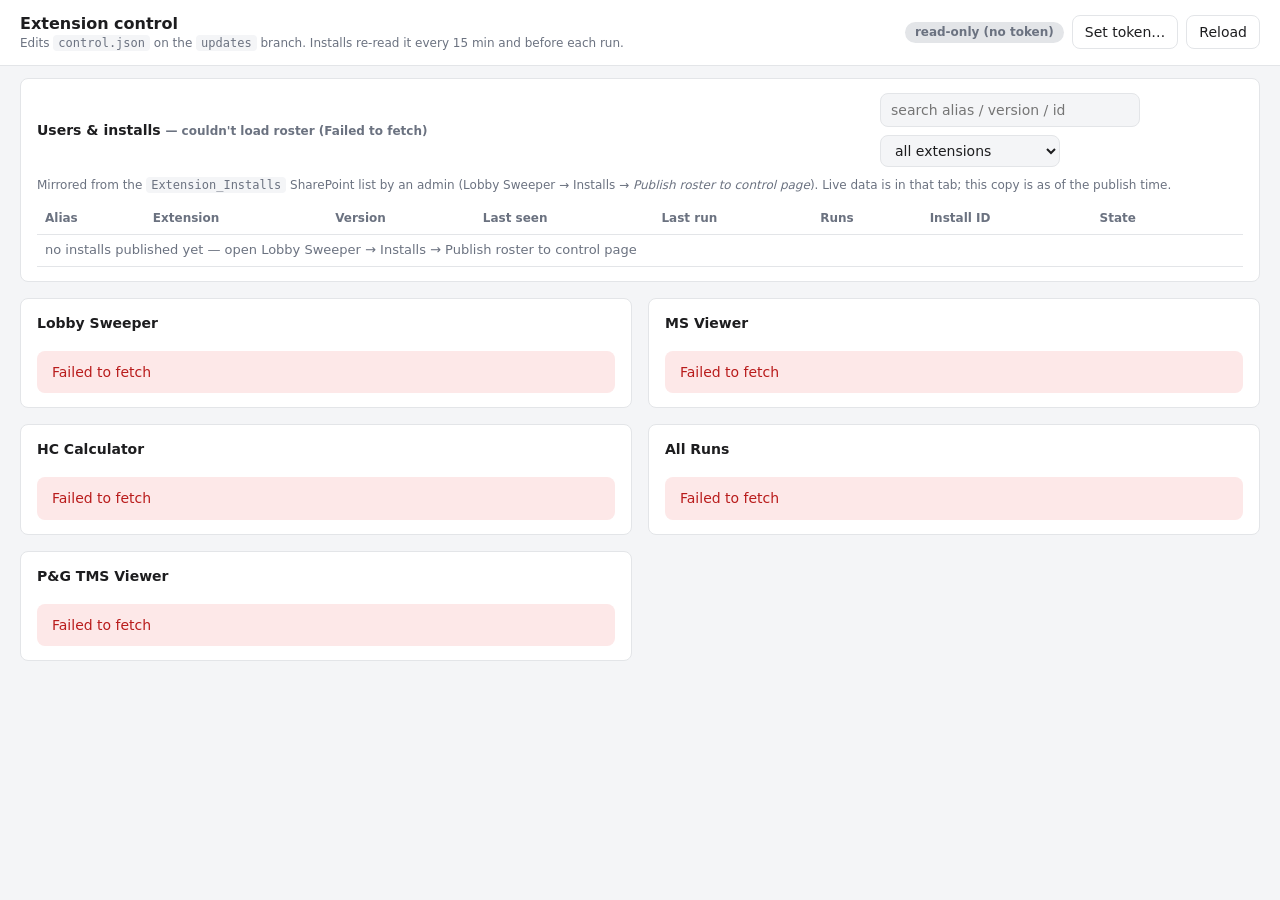
<file: index.html>
<!doctype html>
<html lang="en">
<head>
<meta charset="utf-8" />
<meta name="viewport" content="width=device-width, initial-scale=1" />
<title>Extension control — LTL_Viewer</title>
<style>
  :root { --bg:#f4f5f7; --panel:#fff; --text:#1d1d1f; --muted:#6b7280; --border:#e3e5e8; --primary:#1a73e8;
          --good:#1b7f3b; --good-bg:#e6f4ea; --warn:#b45309; --warn-bg:#fff4e5; --bad:#b91c1c; --bad-bg:#fde8e8; --r:8px; color-scheme: light dark; }
  @media (prefers-color-scheme: dark) { :root { --bg:#15171a; --panel:#1f2226; --text:#e8eaed; --muted:#9aa0a6; --border:#33373d;
          --good-bg:#123a20; --warn-bg:#3d2a0a; --bad-bg:#4a1414; } }
  * { box-sizing: border-box; }
  body { margin:0; font:14px/1.45 system-ui,-apple-system,"Segoe UI",Roboto,sans-serif; color:var(--text); background:var(--bg); }
  header { display:flex; align-items:center; justify-content:space-between; gap:16px; padding:12px 20px; background:var(--panel); border-bottom:1px solid var(--border); flex-wrap:wrap; }
  h1 { font-size:16px; margin:0; } h2 { font-size:14px; margin:0 0 8px; }
  main { padding:16px 20px; display:grid; gap:16px; grid-template-columns:repeat(auto-fit,minmax(460px,1fr)); align-items:start; }
  .card { background:var(--panel); border:1px solid var(--border); border-radius:var(--r); padding:14px 16px; display:grid; gap:10px; }
  .card.wide { grid-column: 1 / -1; }
  .muted { color:var(--muted); } .hint { color:var(--muted); font-size:12px; margin:0; }
  code { font-size:12px; background:var(--bg); padding:1px 5px; border-radius:4px; }
  .btn { border:1px solid var(--border); background:var(--panel); color:var(--text); padding:6px 12px; border-radius:var(--r); cursor:pointer; font:inherit; }
  .btn:hover { border-color:var(--primary); } .btn:disabled { opacity:.5; cursor:not-allowed; }
  .btn-primary { background:var(--primary); color:#fff; border-color:var(--primary); }
  .btn-danger { color:var(--bad); border-color:var(--bad); } .btn-danger:hover { background:var(--bad-bg); }
  .btn-sm { padding:3px 9px; font-size:12px; }
  input[type=text], input[type=password], select, textarea { font:inherit; padding:6px 10px; border:1px solid var(--border); border-radius:var(--r); background:var(--bg); color:var(--text); width:100%; }
  textarea { font:12px/1.4 ui-monospace,Consolas,monospace; min-height:220px; resize:vertical; }
  .row { display:flex; gap:8px; align-items:center; flex-wrap:wrap; }
  .field { display:grid; gap:4px; } .field > label { font-size:12px; color:var(--muted); }
  .pill { display:inline-block; padding:2px 10px; border-radius:999px; font-size:12px; font-weight:600; }
  .pill-good { background:var(--good-bg); color:var(--good); } .pill-bad { background:var(--bad-bg); color:var(--bad); } .pill-warn { background:var(--warn-bg); color:var(--warn); } .pill-muted { background:var(--border); color:var(--muted); }
  .switch { display:inline-flex; align-items:center; gap:8px; cursor:pointer; font-weight:600; }
  .switch input { width:18px; height:18px; }
  table { width:100%; border-collapse:collapse; font-size:13px; }
  th, td { text-align:left; padding:6px 8px; border-bottom:1px solid var(--border); vertical-align:top; }
  th { color:var(--muted); font-weight:600; font-size:12px; }
  td.msg { color:var(--muted); max-width:340px; }
  .banner { padding:10px 14px; border-radius:var(--r); border:1px solid var(--border); background:var(--panel); }
  .banner.ok { background:var(--good-bg); color:var(--good); border-color:transparent; }
  .banner.err { background:var(--bad-bg); color:var(--bad); border-color:transparent; }
  .banner.warn { background:var(--warn-bg); color:var(--warn); border-color:transparent; }
  [hidden] { display:none !important; }
  .dirty { outline:3px solid var(--warn); outline-offset:2px; }
  .dirtybar { background:var(--warn-bg); color:var(--warn); border-radius:var(--r); padding:8px 12px; font-weight:600; }
  .dirtybar.danger { background:var(--bad-bg); color:var(--bad); }
</style>
</head>
<body>
<header>
  <div>
    <h1>Extension control</h1>
    <p class="hint">Edits <code>control.json</code> on the <code>updates</code> branch. Installs re-read it every 15 min and before each run.</p>
  </div>
  <div class="row">
    <span id="who" class="pill pill-muted">not signed in</span>
    <button id="btnToken" class="btn">Set token…</button>
    <button id="btnReload" class="btn">Reload</button>
  </div>
</header>

<div id="banner" class="banner" hidden style="margin:12px 20px 0"></div>

<section id="tokenCard" class="card" style="margin:12px 20px 0" hidden>
  <h2>GitHub token</h2>
  <p class="hint">Needed only to <strong>save</strong>. A fine-grained personal access token for <code>sparrrow1011/LTL_Viewer</code> with <em>Contents: Read and write</em>. Stored in this browser only (localStorage). <a href="https://github.com/settings/personal-access-tokens/new" target="_blank" rel="noopener">Create one</a>.</p>
  <div class="row">
    <input id="token" type="password" placeholder="github_pat_…" autocomplete="off" style="max-width:520px" />
    <button id="btnSaveToken" class="btn btn-primary">Save token</button>
    <button id="btnClearToken" class="btn">Forget</button>
  </div>
</section>

<section id="usersCard" class="card" style="margin:12px 20px 0">
  <div class="row" style="justify-content:space-between">
    <h2 style="margin:0">Users &amp; installs <span id="usersMeta" class="hint"></span></h2>
    <div class="row">
      <input id="usersSearch" type="text" placeholder="search alias / version / id" style="max-width:260px" />
      <select id="usersExt" style="max-width:180px"><option value="">all extensions</option><option value="lobby-sweeper">Lobby Sweeper</option><option value="ms-viewer">MS Viewer</option><option value="hc-calculator">HC Calculator</option><option value="all-runs">All Runs</option><option value="pg-tms-viewer">P&amp;G TMS Viewer</option></select>
    </div>
  </div>
  <p class="hint">Mirrored from the <code>Extension_Installs</code> SharePoint list by an admin (Lobby Sweeper → Installs → <em>Publish roster to control page</em>). Live data is in that tab; this copy is as of the publish time.</p>
  <table><thead><tr><th>Alias</th><th>Extension</th><th>Version</th><th>Last seen</th><th>Last run</th><th>Runs</th><th>Install ID</th><th>State</th><th></th></tr></thead><tbody id="usersBody"><tr><td colspan="9" class="muted">loading…</td></tr></tbody></table>
</section>

<main id="main"></main>

<template id="tplExt">
  <section class="card ext">
    <div class="row" style="justify-content:space-between">
      <h2 style="margin:0"><span class="name"></span> <span class="ver pill pill-muted"></span></h2>
      <span class="state pill" title="Saved state (what installs currently see)"></span>
    </div>
    <p class="hint sha"></p>
    <p class="hint">The pill shows the <strong>saved</strong> state. Fields below are a draft until you click Save.</p>

    <label class="switch"><input type="checkbox" class="f-enabled" /> Enabled for everyone</label>
    <div class="field"><label>Message shown when disabled</label><input type="text" class="f-message" placeholder="e.g. Paused for maintenance until 15:00 — Mayowa" /></div>
    <div class="field"><label>Notice shown while enabled (optional)</label><input type="text" class="f-notice" placeholder="e.g. New version out — check for updates" /></div>
    <div class="field"><label>Minimum version allowed</label><div class="row"><input type="text" class="f-minver" style="max-width:140px" /><span class="hint latest"></span><button type="button" class="btn btn-sm f-minver-latest">Use latest</button></div></div>
    <div class="field"><label>Admins <span class="hint">(aliases, comma-separated — see the Installs tab and can publish the roster)</span></label><input type="text" class="f-admins" placeholder="mayowas, jdoe" /></div>

    <h2 style="margin-top:6px">Per-user overrides <span class="hint">(SMC alias, lowercase)</span></h2>
    <table class="users"><thead><tr><th>Alias</th><th>State</th><th>Message</th><th></th></tr></thead><tbody></tbody></table>
    <div class="row">
      <input type="text" class="f-newuser" placeholder="alias" style="max-width:160px" />
      <input type="text" class="f-newuser-msg" placeholder="message (optional)" style="max-width:320px" />
      <button type="button" class="btn btn-sm btn-danger f-adduser-off">Disable user</button>
      <button type="button" class="btn btn-sm f-adduser-on">Allow user (override global off)</button>
    </div>

    <h2 style="margin-top:6px">Per-install overrides <span class="hint">(install ID from the user's Settings → This install)</span></h2>
    <table class="installs"><thead><tr><th>Install ID</th><th>State</th><th>Message</th><th></th></tr></thead><tbody></tbody></table>
    <div class="row">
      <input type="text" class="f-newinst" placeholder="install id" style="max-width:200px" />
      <input type="text" class="f-newinst-msg" placeholder="message (optional)" style="max-width:320px" />
      <button type="button" class="btn btn-sm btn-danger f-addinst-off">Disable install</button>
      <button type="button" class="btn btn-sm f-addinst-on">Allow install</button>
    </div>

    <details><summary class="hint">Raw JSON</summary><textarea class="raw" spellcheck="false"></textarea><div class="row" style="margin-top:6px"><button type="button" class="btn btn-sm f-apply-raw">Apply raw JSON to form</button></div></details>

    <div class="dirtybar dirtymsg" hidden></div>
    <div class="row" style="justify-content:flex-end; margin-top:4px">
      <button type="button" class="btn f-revert">Revert</button>
      <button type="button" class="btn btn-primary f-save">Save to GitHub</button>
    </div>
  </section>
</template>

<script>
(() => {
  "use strict";
  const OWNER = "sparrrow1011", REPO = "LTL_Viewer", BRANCH = "updates";
  const EXTS = [
    { slug: "lobby-sweeper", name: "Lobby Sweeper" },
    { slug: "ms-viewer", name: "MS Viewer" },
    { slug: "hc-calculator", name: "HC Calculator" },
    { slug: "all-runs", name: "All Runs" },
    { slug: "pg-tms-viewer", name: "P&G TMS Viewer" },
  ];
  const RAW = (p) => `https://raw.githubusercontent.com/${OWNER}/${REPO}/${BRANCH}/${p}?t=${Date.now()}`;
  const API = `https://api.github.com/repos/${OWNER}/${REPO}/contents`;
  const $ = (sel, root = document) => root.querySelector(sel);
  const esc = (s) => String(s ?? "").replace(/[&<>"']/g, (c) => ({ "&": "&amp;", "<": "&lt;", ">": "&gt;", '"': "&quot;", "'": "&#39;" }[c]));
  const token = () => localStorage.getItem("ltl.admin.token") || "";

  function banner(kind, html) {
    const b = $("#banner");
    if (!html) { b.hidden = true; return; }
    b.className = `banner ${kind}`; b.innerHTML = html; b.hidden = false;
  }

  // ── auth ────────────────────────────────────────────────────────────────
  async function whoami() {
    const t = token();
    const pill = $("#who");
    if (!t) { pill.className = "pill pill-muted"; pill.textContent = "read-only (no token)"; return null; }
    try {
      const r = await fetch("https://api.github.com/user", { headers: { Authorization: `Bearer ${t}`, Accept: "application/vnd.github+json" } });
      if (!r.ok) throw new Error(`HTTP ${r.status}`);
      const u = await r.json();
      pill.className = "pill pill-good"; pill.textContent = `signed in as ${u.login}`;
      return u.login;
    } catch (e) {
      pill.className = "pill pill-bad"; pill.textContent = `token rejected (${e.message})`;
      return null;
    }
  }
  $("#btnToken").onclick = () => { $("#tokenCard").hidden = !$("#tokenCard").hidden; $("#token").value = token(); };
  $("#btnSaveToken").onclick = async () => { localStorage.setItem("ltl.admin.token", $("#token").value.trim()); $("#tokenCard").hidden = true; await whoami(); };
  $("#btnClearToken").onclick = async () => { localStorage.removeItem("ltl.admin.token"); $("#token").value = ""; await whoami(); };
  $("#btnReload").onclick = () => loadAll();

  // ── model ───────────────────────────────────────────────────────────────
  const state = {}; // slug -> { doc, orig, sha, latest, card }

  const normalize = (d) => ({
    _readme: d._readme,
    enabled: d.enabled !== false,
    message: d.message || "",
    notice: d.notice || "",
    minVersion: d.minVersion || "",
    admins: Array.isArray(d.admins) ? d.admins.map((a) => String(a).trim().toLowerCase()).filter(Boolean) : [],
    users: d.users || {},
    installs: d.installs || {},
  });
  const serialize = (d) => {
    const out = {};
    if (d._readme) out._readme = d._readme;
    out.enabled = d.enabled; out.message = d.message; out.notice = d.notice; out.minVersion = d.minVersion;
    out.admins = d.admins; out.users = d.users; out.installs = d.installs;
    return JSON.stringify(out, null, 2) + "\n";
  };

  async function loadOne(ext) {
    const [ctlRes, updRes] = await Promise.all([fetch(RAW(`${ext.slug}/control.json`)), fetch(RAW(`${ext.slug}/updates.json`))]);
    if (!ctlRes.ok) throw new Error(`control.json HTTP ${ctlRes.status} — has the sign workflow run for ${ext.name} yet?`);
    const doc = normalize(await ctlRes.json());
    let latest = "";
    if (updRes.ok) {
      const u = await updRes.json();
      const vs = Object.values(u.addons || {}).flatMap((a) => (a.updates || []).map((x) => x.version));
      latest = vs.sort((a, b) => cmpVer(a, b)).pop() || "";
    }
    // sha needed for the write; requires the API (unauthenticated is fine for public repos).
    let sha = null;
    try {
      const meta = await fetch(`${API}/${ext.slug}/control.json?ref=${BRANCH}`, { headers: { Accept: "application/vnd.github+json", ...(token() ? { Authorization: `Bearer ${token()}` } : {}) } });
      if (meta.ok) sha = (await meta.json()).sha;
    } catch (_) { /* save will re-fetch */ }
    return { doc, orig: JSON.parse(JSON.stringify(doc)), sha, latest };
  }
  const cmpVer = (a, b) => { const pa = a.split(".").map(Number), pb = b.split(".").map(Number); for (let i = 0; i < Math.max(pa.length, pb.length); i++) { const d = (pa[i] || 0) - (pb[i] || 0); if (d) return d; } return 0; };

  // ── render ──────────────────────────────────────────────────────────────
  function render(ext) {
    const s = state[ext.slug];
    const c = s.card, d = s.doc;
    $(".name", c).textContent = ext.name;
    $(".ver", c).textContent = s.latest ? `latest ${s.latest}` : "";
    $(".latest", c).textContent = s.latest ? `latest published: ${s.latest}` : "";
    $(".sha", c).innerHTML = `<code>${ext.slug}/control.json</code>${s.sha ? ` · sha ${s.sha.slice(0, 7)}` : ""}`;
    $(".f-enabled", c).checked = d.enabled;
    $(".f-message", c).value = d.message;
    $(".f-notice", c).value = d.notice;
    $(".f-minver", c).value = d.minVersion;
    if (document.activeElement !== $(".f-admins", c)) $(".f-admins", c).value = d.admins.join(", ");
    const st = $(".state", c);
    const offUsers = Object.values(d.users).filter((u) => u.enabled === false).length;
    const offInst = Object.values(d.installs).filter((u) => u.enabled === false).length;
    if (!d.enabled) { st.className = "pill pill-bad"; st.textContent = "DISABLED for everyone"; }
    else if (offUsers || offInst) { st.className = "pill pill-warn"; st.textContent = `enabled · ${offUsers} user(s), ${offInst} install(s) disabled`; }
    else { st.className = "pill pill-good"; st.textContent = "enabled for everyone"; }

    const rows = (map, kind) => Object.entries(map).map(([k, v]) => `
      <tr><td><code>${esc(k)}</code></td>
      <td>${v.enabled === false ? '<span class="pill pill-bad">disabled</span>' : '<span class="pill pill-good">allowed</span>'}</td>
      <td class="msg">${esc(v.message || "")}</td>
      <td><button type="button" class="btn btn-sm" data-rm="${kind}" data-key="${esc(k)}">Remove</button></td></tr>`).join("");
    $(".users tbody", c).innerHTML = rows(d.users, "users") || '<tr><td colspan="4" class="muted">none</td></tr>';
    $(".installs tbody", c).innerHTML = rows(d.installs, "installs") || '<tr><td colspan="4" class="muted">none</td></tr>';
    $(".raw", c).value = serialize(d);
    const dirty = serialize(d) !== serialize(s.orig);
    c.classList.toggle("dirty", dirty);
    const bar = $(".dirtymsg", c);
    if (dirty) {
      const sum = summarize(s.orig, d);
      const danger = /DISABLE all|minVersion/.test(sum);
      bar.className = `dirtybar dirtymsg${danger ? " danger" : ""}`;
      bar.textContent = `Unsaved: ${sum}${danger ? " — this affects every install." : ""} Nothing changes until you click Save.`;
      bar.hidden = false;
    } else bar.hidden = true;
    $(".f-save", c).disabled = !dirty;
    $(".f-revert", c).disabled = !dirty;
    if (typeof renderUsers === "function" && roster) renderUsers();
  }

  function readForm(ext) {
    const s = state[ext.slug], c = s.card, d = s.doc;
    d.enabled = $(".f-enabled", c).checked;
    d.message = $(".f-message", c).value.trim();
    d.notice = $(".f-notice", c).value.trim();
    d.minVersion = $(".f-minver", c).value.trim();
    d.admins = $(".f-admins", c).value.split(/[,\s]+/).map((a) => a.trim().toLowerCase()).filter(Boolean);
  }

  function wire(ext) {
    const s = state[ext.slug], c = s.card;
    for (const sel of [".f-enabled", ".f-message", ".f-notice", ".f-minver", ".f-admins"]) $(sel, c).addEventListener("input", () => { readForm(ext); render(ext); });
    $(".f-minver-latest", c).onclick = () => { s.doc.minVersion = s.latest; render(ext); };
    const add = (kind, keySel, msgSel, enabled) => () => {
      const key = $(keySel, c).value.trim().toLowerCase();
      if (!key) return;
      const entry = { enabled };
      const m = $(msgSel, c).value.trim(); if (m) entry.message = m;
      s.doc[kind][key] = entry;
      $(keySel, c).value = ""; $(msgSel, c).value = "";
      render(ext);
    };
    $(".f-adduser-off", c).onclick = add("users", ".f-newuser", ".f-newuser-msg", false);
    $(".f-adduser-on", c).onclick = add("users", ".f-newuser", ".f-newuser-msg", true);
    $(".f-addinst-off", c).onclick = add("installs", ".f-newinst", ".f-newinst-msg", false);
    $(".f-addinst-on", c).onclick = add("installs", ".f-newinst", ".f-newinst-msg", true);
    c.addEventListener("click", (e) => {
      const b = e.target.closest("[data-rm]");
      if (!b) return;
      delete s.doc[b.dataset.rm][b.dataset.key];
      render(ext);
    });
    $(".f-apply-raw", c).onclick = () => {
      try { s.doc = normalize(JSON.parse($(".raw", c).value)); render(ext); banner(); }
      catch (e) { banner("err", `Raw JSON invalid: ${esc(e.message)}`); }
    };
    $(".f-revert", c).onclick = () => { s.doc = JSON.parse(JSON.stringify(s.orig)); render(ext); };
    $(".f-save", c).onclick = () => save(ext);
  }

  // ── save (GitHub contents API, PUT with sha) ────────────────────────────
  async function save(ext) {
    const t = token();
    if (!t) { $("#tokenCard").hidden = false; banner("warn", "Set a GitHub token first (top right) — needed to write to the repo."); return; }
    const s = state[ext.slug];
    readForm(ext);
    const summary = summarize(s.orig, s.doc);
    if (/DISABLE all/.test(summary)) {
      const allowed = Object.entries(s.doc.users).filter(([, v]) => v.enabled === true).map(([k]) => k);
      const ok = confirm(`This will DISABLE ${ext.name} for EVERY install${allowed.length ? ` except: ${allowed.join(", ")}` : ""}.\n\nMessage users will see: "${s.doc.message || "(none)"}"\n\nContinue?`);
      if (!ok) return;
    }
    if (/minVersion/.test(summary) && s.doc.minVersion && s.latest && cmpVer(s.doc.minVersion, s.latest) > 0) {
      banner("err", `Minimum version ${esc(s.doc.minVersion)} is higher than the latest published ${esc(s.latest)} — that would block everyone. Not saved.`);
      return;
    }
    const body = serialize(s.doc);
    $(".f-save", s.card).disabled = true;
    try {
      // Always fetch the current sha right before writing (someone else may have saved).
      const meta = await fetch(`${API}/${ext.slug}/control.json?ref=${BRANCH}`, { headers: { Authorization: `Bearer ${t}`, Accept: "application/vnd.github+json" } });
      if (!meta.ok) throw new Error(`read sha: HTTP ${meta.status}`);
      const sha = (await meta.json()).sha;
      const summary = summarize(s.orig, s.doc);
      const r = await fetch(`${API}/${ext.slug}/control.json`, {
        method: "PUT",
        headers: { Authorization: `Bearer ${t}`, Accept: "application/vnd.github+json", "Content-Type": "application/json" },
        body: JSON.stringify({ message: `${ext.slug} control: ${summary}`, content: btoa(unescape(encodeURIComponent(body))), sha, branch: BRANCH }),
      });
      if (!r.ok) throw new Error(`HTTP ${r.status}: ${(await r.text()).slice(0, 200)}`);
      const out = await r.json();
      s.sha = out.content.sha; s.orig = JSON.parse(JSON.stringify(s.doc));
      render(ext);
      banner("ok", `${ext.name} saved (${esc(summary)}). Installs pick it up within 15 minutes, or on their next Run / Re-check.`);
    } catch (e) {
      banner("err", `Save failed for ${ext.name}: ${esc(e.message)}`);
      render(ext);
    }
  }
  function summarize(a, b) {
    const parts = [];
    if (a.enabled !== b.enabled) parts.push(b.enabled ? "enable all" : "DISABLE all");
    if (a.minVersion !== b.minVersion) parts.push(`minVersion ${b.minVersion}`);
    if (a.notice !== b.notice) parts.push(b.notice ? "notice set" : "notice cleared");
    if (a.message !== b.message) parts.push("message changed");
    if (a.admins.join() !== b.admins.join()) parts.push(`admins: ${b.admins.join(", ") || "none"}`);
    for (const kind of ["users", "installs"]) {
      const ak = Object.keys(a[kind]), bk = Object.keys(b[kind]);
      for (const k of bk) if (!ak.includes(k) || JSON.stringify(a[kind][k]) !== JSON.stringify(b[kind][k])) parts.push(`${b[kind][k].enabled === false ? "disable" : "allow"} ${k}`);
      for (const k of ak) if (!bk.includes(k)) parts.push(`remove ${k}`);
    }
    return parts.join(", ") || "no-op";
  }

  // ── users roster (roster.json mirrored from SharePoint) ─────────────────
  let roster = null;
  async function loadRoster() {
    try {
      const r = await fetch(RAW("roster.json"));
      if (r.status === 404) { roster = { installs: [] }; $("#usersMeta").textContent = "— not published yet"; renderUsers(); return; }
      if (!r.ok) throw new Error(`HTTP ${r.status}`);
      roster = await r.json();
      $("#usersMeta").textContent = `— ${roster.count ?? roster.installs.length} install(s), published ${new Date(roster.publishedAt).toLocaleString()}`;
    } catch (e) {
      roster = { installs: [] };
      $("#usersMeta").textContent = `— couldn't load roster (${e.message})`;
    }
    renderUsers();
  }
  const age = (iso) => {
    if (!iso) return '<span class="muted">—</span>';
    const h = (Date.now() - Date.parse(iso)) / 3.6e6;
    const cls = h < 24 ? "pill-good" : h < 168 ? "pill-warn" : "pill-muted";
    const t = h < 1 ? `${Math.round(h * 60)} min` : h < 48 ? `${Math.round(h)} h` : `${Math.round(h / 24)} d`;
    return `<span class="pill ${cls}" title="${esc(new Date(iso).toLocaleString())}">${t} ago</span>`;
  };
  function userState(inst) {
    const s = state[inst.extension]; if (!s) return { txt: "", cls: "pill-muted" };
    const d = s.doc, u = inst.alias && d.users[inst.alias], i = d.installs[inst.installId];
    if ((u && u.enabled === false) || (i && i.enabled === false)) return { txt: "disabled", cls: "pill-bad", off: true };
    if (!d.enabled && !(u && u.enabled === true) && !(i && i.enabled === true)) return { txt: "disabled (global)", cls: "pill-bad" };
    if (d.minVersion && cmpVer(inst.version || "0", d.minVersion) < 0) return { txt: `blocked: needs ≥ ${d.minVersion}`, cls: "pill-warn" };
    return { txt: "enabled", cls: "pill-good" };
  }
  function renderUsers() {
    const q = $("#usersSearch").value.trim().toLowerCase(), ext = $("#usersExt").value;
    const rows = (roster?.installs || [])
      .filter((r) => (!ext || r.extension === ext) && (!q || [r.alias, r.version, r.installId, r.extension].some((v) => String(v || "").toLowerCase().includes(q))))
      .sort((a, b) => (Date.parse(b.lastSeen) || 0) - (Date.parse(a.lastSeen) || 0));
    $("#usersBody").innerHTML = rows.length ? rows.map((r) => {
      const st = userState(r);
      const dis = st.off
        ? `<button type="button" class="btn btn-sm" data-uact="enable" data-ext="${esc(r.extension)}" data-alias="${esc(r.alias)}" data-install="${esc(r.installId)}">Re-enable</button>`
        : `<button type="button" class="btn btn-sm btn-danger" data-uact="disable" data-ext="${esc(r.extension)}" data-alias="${esc(r.alias)}" data-install="${esc(r.installId)}">Disable</button>`;
      return `<tr><td>${r.alias ? `<code>${esc(r.alias)}</code>` : '<span class="muted">unknown</span>'}</td><td>${r.extension === "lobby-sweeper" ? "Lobby Sweeper" : r.extension === "ms-viewer" ? "MS Viewer" : r.extension === "hc-calculator" ? "HC Calculator" : r.extension === "all-runs" ? "All Runs" : r.extension === "pg-tms-viewer" ? "P&amp;G TMS Viewer" : esc(r.extension)}</td><td>${esc(r.version)}</td><td>${age(r.lastSeen)}</td><td>${age(r.lastRun)}</td><td>${esc(r.runs)}</td><td><code>${esc(r.installId)}</code></td><td><span class="pill ${st.cls}">${esc(st.txt)}</span></td><td>${dis}</td></tr>`;
    }).join("") : '<tr><td colspan="9" class="muted">no installs published yet — open Lobby Sweeper → Installs → Publish roster to control page</td></tr>';
  }
  $("#usersSearch").addEventListener("input", renderUsers);
  $("#usersExt").addEventListener("change", renderUsers);
  $("#usersBody").addEventListener("click", (e) => {
    const b = e.target.closest("[data-uact]"); if (!b) return;
    const s = state[b.dataset.ext]; if (!s) return;
    const key = b.dataset.alias || null, inst = b.dataset.install;
    if (b.dataset.uact === "disable") {
      const msg = prompt(`Message shown to ${key || inst} when they open the extension (optional):`, "");
      if (msg === null) return;
      const entry = { enabled: false }; if (msg.trim()) entry.message = msg.trim();
      if (key) s.doc.users[key] = entry; else s.doc.installs[inst] = entry; // alias preferred; install id when alias unknown
    } else {
      if (key) delete s.doc.users[key];
      delete s.doc.installs[inst];
    }
    const ext = EXTS.find((x) => x.slug === b.dataset.ext);
    render(ext); renderUsers();
    s.card.scrollIntoView({ behavior: "smooth", block: "start" });
    banner("warn", `Draft updated for ${ext.name} — scroll down and click <strong>Save to GitHub</strong> to apply.`);
  });

  // Deep link from the Installs tab: #ext=…&alias=…&install=…
  function applyHash() {
    const p = new URLSearchParams(location.hash.replace(/^#/, ""));
    const slug = p.get("ext"), alias = (p.get("alias") || "").toLowerCase(), inst = p.get("install") || "";
    if (!slug || !state[slug]) return;
    const c = state[slug].card;
    if (alias) $(".f-newuser", c).value = alias; else if (inst) $(".f-newinst", c).value = inst;
    c.scrollIntoView({ behavior: "smooth", block: "start" });
    banner("warn", `Pre-filled ${alias ? `alias <code>${esc(alias)}</code>` : `install <code>${esc(inst)}</code>`} on the ${esc(EXTS.find((x) => x.slug === slug).name)} card — click <strong>Disable user</strong> (or install) and then Save.`);
    history.replaceState(null, "", location.pathname);
  }

  // ── boot ────────────────────────────────────────────────────────────────
  async function loadAll() {
    banner();
    const main = $("#main"); main.innerHTML = "";
    await whoami();
    for (const ext of EXTS) {
      const card = $("#tplExt").content.firstElementChild.cloneNode(true);
      main.appendChild(card);
      try {
        state[ext.slug] = { ...(await loadOne(ext)), card };
        wire(ext); render(ext);
      } catch (e) {
        card.innerHTML = `<h2>${esc(ext.name)}</h2><div class="banner err">${esc(e.message)}</div>`;
      }
    }
    await loadRoster();
    applyHash();
  }
  loadAll();
})();
</script>
</body>
</html>
</file>
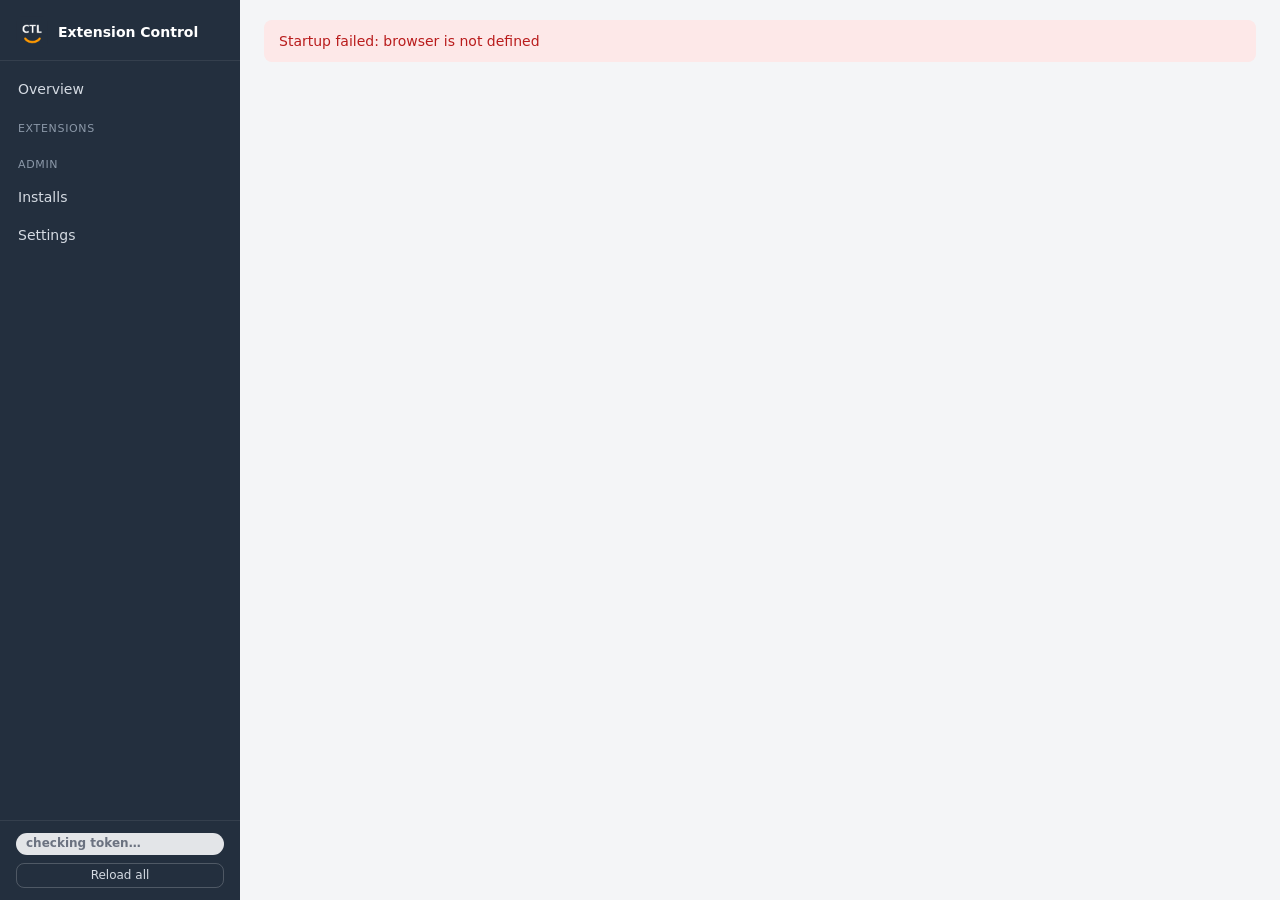
<file: control_extension/ui/control.html>
<!doctype html>
<html lang="en">
<head>
<meta charset="utf-8" />
<meta name="viewport" content="width=device-width, initial-scale=1" />
<title>Extension Control</title>
<link rel="stylesheet" href="control.css" />
</head>
<body>
<div class="app">
  <aside class="sidebar">
    <div class="brand">
      <img src="../icons/icon-48.png" alt="" width="32" height="32" />
      <div><strong>Extension Control</strong><span id="appVersion" class="muted"></span></div>
    </div>
    <nav aria-label="Sections">
      <button type="button" class="nav" data-view="overview">Overview</button>
      <div class="nav-section">Extensions</div>
      <div id="navExts"></div>
      <div class="nav-section">Admin</div>
      <button type="button" class="nav" data-view="installs">Installs <span id="navInstallsCount" class="badge"></span></button>
      <button type="button" class="nav" data-view="settings">Settings</button>
    </nav>
    <div class="sidebar-foot">
      <span id="who" class="pill pill-muted" role="status">checking token…</span>
      <button id="btnReload" type="button" class="btn btn-sm">Reload all</button>
      <button id="btnGrant" type="button" class="btn btn-sm" hidden>Grant site access</button>
    </div>
  </aside>

  <div class="content">
    <div id="banner" class="banner" role="status" hidden></div>

    <!-- ── Overview ─────────────────────────────────────────────────────── -->
    <section id="view-overview" class="view" hidden>
      <div class="page-head">
        <div><h1>Overview</h1><p class="hint">What every install sees right now (saved state), and who is using what.</p></div>
      </div>
      <div id="ovStats" class="kpis"></div>
      <div id="ovTiles" class="tiles"></div>
    </section>

    <!-- ── One extension ─────────────────────────────────────────────────── -->
    <section id="view-ext" class="view" hidden>
      <div id="extCards"></div>
    </section>

    <!-- ── Installs ──────────────────────────────────────────────────────── -->
    <section id="view-installs" class="view" hidden>
      <div class="page-head">
        <div><h1>Installs <span id="rosterMeta" class="hint"></span></h1>
          <p class="hint">Live from the <code>Extension_Installs</code> SharePoint list (each add-on reports itself about once an hour). <em>State</em> previews what that install will see with the current <strong>draft</strong>; rows that would change are highlighted.</p></div>
        <div class="row">
          <input id="rosterSearch" type="search" placeholder="search alias / version / id" aria-label="Search installs" class="w-md" />
          <select id="rosterExt" aria-label="Filter by extension" class="w-sm"><option value="">all extensions</option></select>
          <button id="btnRosterReload" type="button" class="btn">Reload roster</button>
          <a id="rosterListLink" class="btn" target="_blank" rel="noopener" href="#">Open list</a>
        </div>
      </div>
      <div id="rosterStats" class="kpis"></div>
      <div class="card scroll">
        <table>
          <thead><tr><th>Alias</th><th>Extension</th><th>Version</th><th>Last seen</th><th>Last run</th><th>Runs</th><th>Install ID</th><th>State</th><th></th></tr></thead>
          <tbody id="rosterBody"><tr><td colspan="9" class="muted">loading…</td></tr></tbody>
        </table>
      </div>
    </section>

    <!-- ── Settings ──────────────────────────────────────────────────────── -->
    <section id="view-settings" class="view" hidden>
      <div class="page-head"><div><h1>Settings</h1><p class="hint">Where the control files live and how this add-on writes to them.</p></div></div>
      <div class="card">
        <h2>GitHub token</h2>
        <p class="hint">Needed only to <strong>save</strong>. A fine-grained personal access token for <code id="repoName"></code> with <em>Contents: Read and write</em>, stored privately in this add-on (not in any web page). <a href="https://github.com/settings/personal-access-tokens/new" target="_blank" rel="noopener">Create one on GitHub</a>.</p>
        <div class="row">
          <input id="token" type="password" placeholder="github_pat_…" autocomplete="off" aria-label="GitHub token" class="w-lg" />
          <button id="btnSaveToken" type="button" class="btn btn-primary">Save token</button>
          <button id="btnRecheckToken" type="button" class="btn">Re-check token</button>
          <button id="btnClearToken" type="button" class="btn">Forget</button>
        </div>
        <div id="tokenStatus" class="banner err" hidden></div>
        <details>
          <summary class="hint">How to create the token (fine-grained)</summary>
          <ol class="hint">
            <li>GitHub → Settings → Developer settings → Personal access tokens → <strong>Fine-grained tokens</strong> → Generate new token.</li>
            <li><strong>Repository access</strong>: <em>Only select repositories</em> → pick <code>LTL_Viewer</code>. Do <strong>not</strong> use "Public repositories (read-only)" — that option can never write.</li>
            <li><strong>Repository permissions</strong> → <strong>Contents</strong> → <em>Read and write</em>. Nothing else is needed.</li>
            <li>Generate, paste it above, Save token. The pill in the sidebar should say "can write".</li>
          </ol>
          <p class="hint">Editing an existing token's access or permissions keeps its value — after changing it on GitHub just click <strong>Re-check token</strong> here.</p>
        </details>
      </div>
      <div class="card">
        <h2>How it works</h2>
        <p class="hint">Each card edits <code id="branchPath"></code> on the <code id="branchName"></code> branch through the GitHub contents API. Installs re-read that file every 15 minutes and before each run, so a saved change reaches everyone within a quarter of an hour. The older <a id="controlPageLink" target="_blank" rel="noopener" href="#">GitHub Pages admin page</a> and <code>.github/scripts/control.ps1</code> edit the same files and keep working.</p>
        <p class="hint">Site access: Firefox grants an installed add-on access to SharePoint and GitHub only when asked. If the roster or a save fails with a permission error, use <strong>Grant site access</strong> in the sidebar.</p>
      </div>
    </section>
  </div>
</div>

<template id="tplExt">
  <div class="ext">
    <div class="page-head">
      <div><h1><span class="name"></span> <span class="state pill" title="Saved state (what installs currently see)"></span></h1><p class="hint sha"></p></div>
      <div class="row"><span class="ver pill pill-muted"></span></div>
    </div>
    <div class="err banner err" hidden></div>
    <div class="form">
      <div class="kpis ext-kpis"></div>
      <div class="two-col">
        <div class="card">
          <h2>Availability</h2>
          <label class="switch"><input type="checkbox" class="f-enabled" /> Enabled for everyone</label>
          <div class="field"><label>Message shown when disabled <input type="text" class="f-message" placeholder="e.g. Paused for maintenance until 15:00 — Mayowa" /></label></div>
          <div class="field"><label>Notice shown while enabled (optional) <input type="text" class="f-notice" placeholder="e.g. New version out — check for updates" /></label></div>
          <div class="field">
            <label>Minimum version allowed <input type="text" class="f-minver w-xs" /></label>
            <div class="row"><span class="hint latest"></span><button type="button" class="btn btn-sm f-minver-latest">Use latest</button></div>
          </div>
          <div class="field"><label>Admins <span class="hint">(aliases, comma-separated — see the Installs tab in Lobby Sweeper)</span> <input type="text" class="f-admins" placeholder="mayowas, jdoe" /></label></div>
        </div>
        <div class="card">
          <h2>Per-user overrides <span class="hint">(SMC alias, lowercase)</span></h2>
          <table class="users"><thead><tr><th>Alias</th><th>State</th><th>Message</th><th></th></tr></thead><tbody></tbody></table>
          <div class="row">
            <input type="text" class="f-newuser w-sm" placeholder="alias" aria-label="Alias" />
            <input type="text" class="f-newuser-msg w-md" placeholder="message (optional)" aria-label="Message for this user" />
            <button type="button" class="btn btn-sm btn-danger f-adduser-off">Disable user</button>
            <button type="button" class="btn btn-sm f-adduser-on">Allow user (override global off)</button>
          </div>
          <h2>Per-install overrides <span class="hint">(install ID — see the Installs table below)</span></h2>
          <table class="installs"><thead><tr><th>Install ID</th><th>State</th><th>Message</th><th></th></tr></thead><tbody></tbody></table>
          <div class="row">
            <input type="text" class="f-newinst w-sm" placeholder="install id" aria-label="Install ID" />
            <input type="text" class="f-newinst-msg w-md" placeholder="message (optional)" aria-label="Message for this install" />
            <button type="button" class="btn btn-sm btn-danger f-addinst-off">Disable install</button>
            <button type="button" class="btn btn-sm f-addinst-on">Allow install</button>
          </div>
        </div>
      </div>

      <div class="savebar">
        <div class="dirtybar dirtymsg" hidden></div>
        <div class="row end">
          <button type="button" class="btn f-revert">Revert</button>
          <button type="button" class="btn btn-primary f-save">Save to GitHub</button>
        </div>
      </div>

      <div class="card">
        <h2>Installs of this add-on <span class="hint ext-roster-meta"></span></h2>
        <div class="scroll">
          <table>
            <thead><tr><th>Alias</th><th>Version</th><th>Last seen</th><th>Last run</th><th>Runs</th><th>Install ID</th><th>State</th><th></th></tr></thead>
            <tbody class="ext-roster"></tbody>
          </table>
        </div>
      </div>

      <details class="card"><summary>Raw JSON</summary><textarea class="raw" spellcheck="false" aria-label="Raw control.json"></textarea><div class="row"><button type="button" class="btn btn-sm f-apply-raw">Apply raw JSON to form</button></div></details>
    </div>
  </div>
</template>

<script type="module" src="control.js"></script>
</body>
</html>
</file>
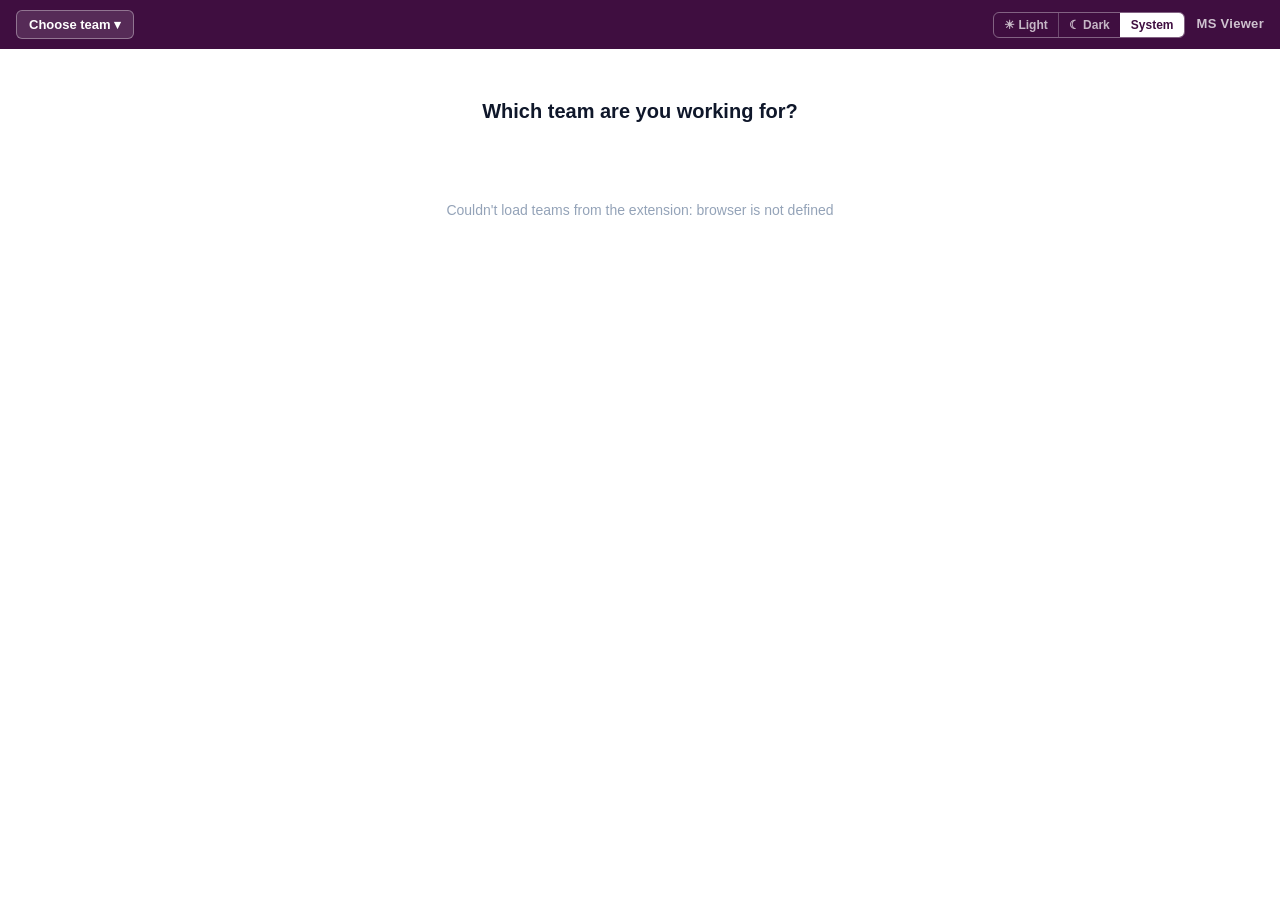
<file: extension/ui/app.html>
<!doctype html>
<html lang="en">
  <head>
    <meta charset="utf-8" />
    <meta name="viewport" content="width=device-width, initial-scale=1" />
    <title>MS Viewer</title>
    <link rel="icon" href="../icons/icon-48.png" />
    <link rel="stylesheet" href="../content/overlay.css" />
    <link rel="stylesheet" href="app.css" />
  </head>
  <body>
    <!--
      MS Viewer as a standalone page. The former overlay scripts run here
      unchanged; overlay.js builds the whole UI into document.body. Data comes
      from the background (SharePoint / FMC / SMC bridges) via runtime messages.
      eml.js + dashboard.js expose window.__ltlEml / window.__ltlDashboard.
    -->
    <script src="../content/eml.js"></script>
    <script src="../content/dashboard.js"></script>
    <script src="../content/overlay.js"></script>
  </body>
</html>
</file>
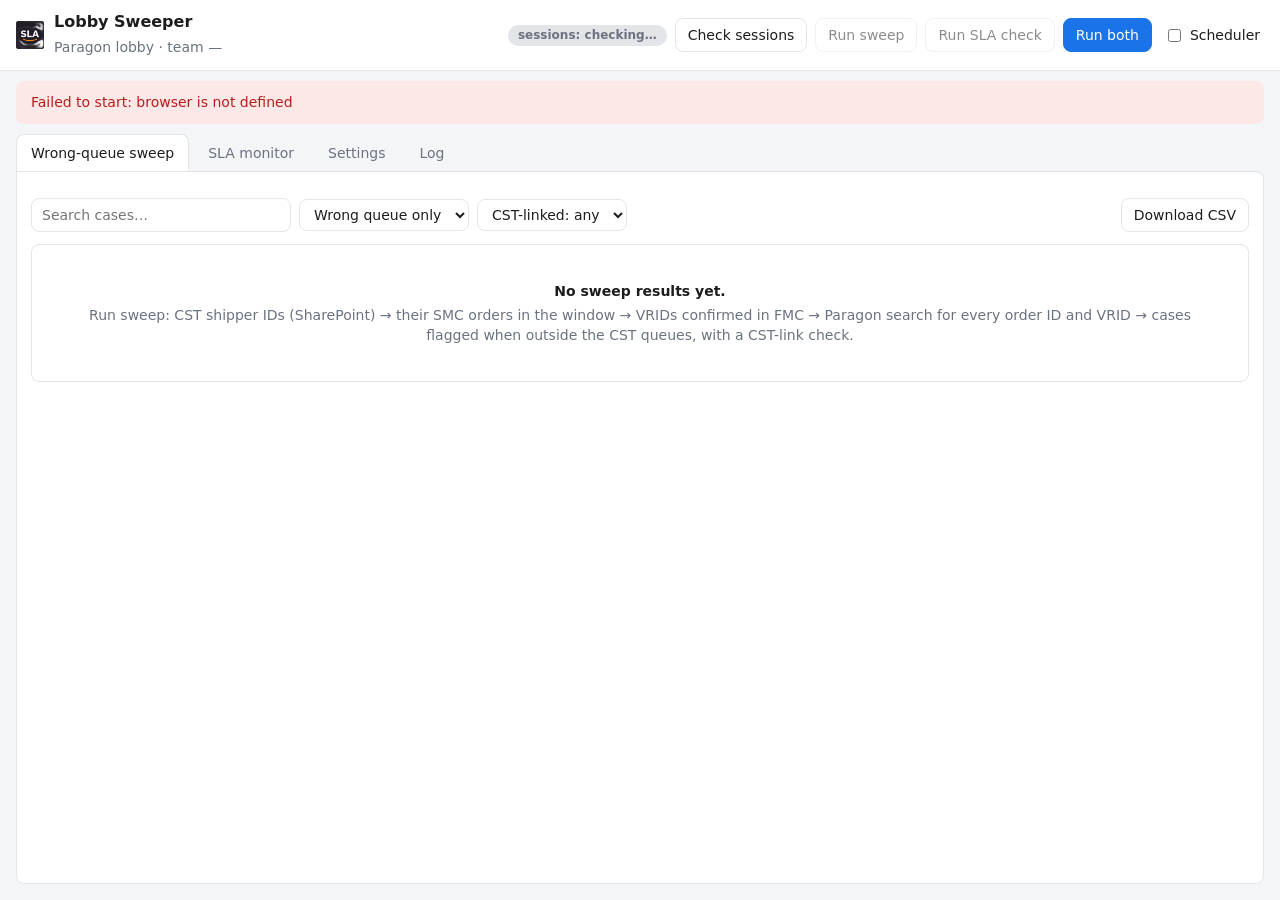
<file: sweeper_extension/ui/sweeper.html>
<!doctype html>
<html lang="en">
<head>
  <meta charset="utf-8" />
  <meta name="viewport" content="width=device-width, initial-scale=1" />
  <title>Lobby Sweeper</title>
  <link rel="icon" href="../icons/icon-48.png" />
  <link rel="stylesheet" href="sweeper.css" />
</head>
<body>
  <header class="topbar">
    <div class="brand">
      <img src="../icons/icon-48.png" alt="" width="28" height="28" />
      <div>
        <h1 id="brandTitle">Lobby Sweeper</h1>
        <p id="teamLine" class="muted">Paragon lobby · team —</p>
      </div>
    </div>

    <div class="actions" role="group" aria-label="Run">
      <span id="sessionBadge" class="pill pill-muted" title="Session status">sessions: checking…</span>
      <button id="btnCheckSessions" class="btn btn-ghost" type="button">Check sessions</button>
      <button id="btnRunSweep" class="btn" type="button" disabled aria-disabled="true" title="Use Run both — the sweep and the SLA check run together">Run sweep</button>
      <button id="btnRunLobby" class="btn" type="button" disabled aria-disabled="true" title="Use Run both — the sweep and the SLA check run together">Run SLA check</button>
      <button id="btnRunCycle" class="btn btn-primary" type="button">Run both</button>
      <label class="switch" title="Run automatically on the interval set in Settings">
        <input id="schedToggle" type="checkbox" />
        <span>Scheduler</span>
      </label>
      <div id="countdown" class="countdown" hidden role="timer" aria-live="off" title="Time until the next scheduled run">
        <svg viewBox="0 0 36 36" width="36" height="36" aria-hidden="true">
          <circle class="cd-track" cx="18" cy="18" r="15.5" />
          <circle id="cdRing" class="cd-ring" cx="18" cy="18" r="15.5" />
        </svg>
        <span id="cdText" class="cd-text">—</span>
      </div>
    </div>
  </header>

  <div id="banner" class="banner" hidden role="status"></div>
  <div id="busy" class="busy" hidden aria-live="polite">
    <span class="spinner" aria-hidden="true"></span>
    <span id="busyText">Working…</span>
    <button id="btnStop" class="btn btn-stop" type="button" title="Stop after the current batch (partial results are discarded)">Stop</button>
  </div>

  <nav class="tabs" role="tablist">
    <button class="tab active" role="tab" data-tab="sweep" aria-selected="true">Wrong-queue sweep <span id="sweepCount" class="count"></span></button>
    <button class="tab" role="tab" data-tab="lobby" aria-selected="false">SLA monitor <span id="lobbyCount" class="count"></span></button>
    <button class="tab" role="tab" data-tab="settings" aria-selected="false">Settings</button>
    <button class="tab" role="tab" data-tab="log" aria-selected="false">Log <span id="logCount" class="count"></span></button>
    <button class="tab" role="tab" data-tab="roster" aria-selected="false" hidden title="Admin only">Installs <span id="rosterCount" class="count"></span></button>
  </nav>

  <!-- ── Sweep ─────────────────────────────────────────────────────────── -->
  <section id="tab-sweep" class="panel" role="tabpanel">
    <div class="stats" id="sweepStats"></div>

    <div class="toolbar">
      <input id="sweepSearch" type="search" placeholder="Search cases…" aria-label="Search sweep results" />
      <select id="sweepFilter" aria-label="Queue status filter">
        <option value="">All queues</option>
        <option value="check" selected>Wrong queue only</option>
        <option value="good">Good queue only</option>
      </select>
      <select id="sweepCstFilter" aria-label="CST link filter">
        <option value="">CST-linked: any</option>
        <option value="yes">CST-linked: yes</option>
        <option value="no">CST-linked: no</option>
      </select>
      <span class="spacer"></span>
      <span id="sweepShown" class="muted"></span>
      <button id="btnSweepCsv" class="btn btn-ghost" type="button">Download CSV</button>
    </div>

    <div class="table-wrap">
      <table id="sweepTable" class="grid">
        <thead><tr id="sweepHead"></tr></thead>
        <tbody id="sweepBody"></tbody>
      </table>
      <div id="sweepEmpty" class="empty">
        <p><strong>No sweep results yet.</strong></p>
        <p class="muted">Run sweep: CST shipper IDs (SharePoint) → their SMC orders in the window → VRIDs confirmed in FMC → Paragon search for every order ID and VRID → cases flagged when outside the CST queues, with a CST-link check.</p>
      </div>
    </div>
  </section>

  <!-- ── Lobby / SLA ───────────────────────────────────────────────────── -->
  <section id="tab-lobby" class="panel" role="tabpanel" hidden>
    <div class="stats" id="lobbyStats"></div>

    <div class="toolbar">
      <div id="alertTypeChips" class="chips" role="group" aria-label="Alert type filter"></div>
      <span class="spacer"></span>
      <input id="lobbySearch" type="search" placeholder="Search alerts…" aria-label="Search alerts" />
    </div>

    <div class="table-wrap">
      <table id="alertTable" class="grid">
        <thead><tr id="alertHead"></tr></thead>
        <tbody id="alertBody"></tbody>
      </table>
      <div id="alertEmpty" class="empty">
        <p><strong>No SLA alerts.</strong></p>
        <p class="muted">Run SLA check searches the team's lobby queues and raises Needs Response, New Case and PAA Overdue alerts.</p>
      </div>
    </div>

    <details class="sub">
      <summary>All lobby cases (<span id="lobbyRowCount">0</span>)</summary>
      <div class="table-wrap">
        <table id="lobbyTable" class="grid">
          <thead><tr id="lobbyHead"></tr></thead>
          <tbody id="lobbyBody"></tbody>
        </table>
      </div>
    </details>
  </section>

  <!-- ── Settings ─────────────────────────────────────────────────────── -->
  <section id="tab-settings" class="panel" role="tabpanel" hidden>
    <form id="settingsForm" class="settings">
      <div class="cards">

        <section class="card">
          <h2>Team &amp; data window</h2>
          <div class="field">
            <label for="setTeam">Team</label>
            <select id="setTeam" name="team"></select>
          </div>
          <div class="field-row">
            <div class="field">
              <label for="setDaysBack">Days back</label>
              <input type="number" id="setDaysBack" name="daysBack" min="0" max="60" step="1" />
            </div>
            <div class="field">
              <label for="setDaysForward">Days forward</label>
              <input type="number" id="setDaysForward" name="daysForward" min="0" max="60" step="1" />
            </div>
            <p class="hint" id="windowHint"></p>
          </div>
          <p class="hint">SMC orders are selected by <em>origin date</em> from today − days back to today + days forward (whole UTC days).</p>
        </section>

        <section class="card">
          <h2>Queues &amp; exclusions</h2>
          <div class="field">
            <label for="setValidQueues">Valid queues — sweep <span class="hint">(one per line; an open case outside these is flagged "check")</span></label>
            <textarea id="setValidQueues" name="validQueues" rows="7" spellcheck="false"></textarea>
          </div>
          <div class="field">
            <label for="setLobbyQueues">Lobby queues — SLA monitor <span class="hint">(one per line; the queues searched for SLA alerts)</span></label>
            <textarea id="setLobbyQueues" name="lobbyQueues" rows="2" spellcheck="false"></textarea>
          </div>
          <div class="field">
            <label for="setExcludeSubjects">Exclude cases whose subject contains <span class="hint">(one per line, case-insensitive)</span></label>
            <textarea id="setExcludeSubjects" name="excludeSubjects" rows="3" spellcheck="false" placeholder="[IM RAIL 1P][EDI] Terminal check in confirmation"></textarea>
          </div>
          <div class="btnrow">
            <button type="button" id="btnResetQueues" class="btn btn-ghost">Reset all three to team defaults</button>
            <span class="hint">Changes apply after Save.</span>
          </div>
        </section>

        <section class="card">
          <h2>CST shipper IDs</h2>
          <p class="hint">The SMC pull is restricted to these shippers, like CST_viewer. Read from <code>source_of_truth_crawler.csv</code> on SharePoint (needs a <code>shipperid</code> column).</p>
          <div id="shipperStatus" class="status">Checking…</div>
          <div class="field">
            <label for="setShipperPath">SharePoint path or URL of the CSV <span class="hint">(optional — tried first)</span></label>
            <input type="text" id="setShipperPath" name="shipperPath" placeholder="/sites/AmazonFreightOperations/…/source_of_truth_crawler.csv" autocomplete="off" />
          </div>
          <div class="btnrow">
            <button type="button" id="btnShippersRefresh" class="btn btn-ghost">Re-read from SharePoint</button>
            <label class="btn btn-ghost" for="shipperCsvFile">Import CSV…</label>
            <input type="file" id="shipperCsvFile" accept=".csv,text/csv" hidden />
            <button type="button" id="btnShippersClearImport" class="btn btn-ghost">Remove import</button>
          </div>
          <p class="hint">An imported CSV is only used when SharePoint is unreadable.</p>
        </section>

        <section class="card">
          <h2>Scheduler</h2>
          <label class="check"><input type="checkbox" id="setScheduleEnabled" name="scheduleEnabled" /> Run automatically</label>
          <div class="field-row">
            <div class="field">
              <label for="setScheduleMinutes">Every (minutes)</label>
              <input type="number" id="setScheduleMinutes" name="scheduleMinutes" min="5" step="5" />
            </div>
          </div>
          <label class="check"><input type="checkbox" id="setRunSweep" name="runSweep" /> Include wrong-queue sweep</label>
          <label class="check"><input type="checkbox" id="setRunLobby" name="runLobby" /> Include SLA monitor</label>
          <p class="hint">Missing SharePoint / SMC / FMC / Paragon tabs are opened in the background. An expired Midway session is reported in the banner instead of failing silently.</p>
        </section>

        <section class="card">
          <h2>Notifications</h2>
          <label class="check"><input type="checkbox" id="setDesktop" name="desktopNotifications" /> Desktop notifications</label>
          <div class="field">
            <label for="setSlack">Slack incoming webhook URL <span class="hint">(ask Mayowa for the #cst-sla-notifier webhook; empty = Slack off)</span></label>
            <input type="url" id="setSlack" name="slackWebhook" placeholder="https://hooks.slack.com/services/…" autocomplete="off" />
          </div>
          <label class="check"><input type="checkbox" id="setSlackAlerts" name="slackAlerts" /> Post SLA alerts to Slack</label>
          <label class="check"><input type="checkbox" id="setSlackWrongQueue" name="slackWrongQueue" /> Post wrong-queue digest to Slack</label>
          <div class="field-row">
            <div class="field">
              <label for="setDedupe">Don't re-notify the same case for (minutes)</label>
              <input type="number" id="setDedupe" name="alertDedupeMinutes" min="0" step="30" />
            </div>
          </div>
          <div class="btnrow">
            <button type="button" id="btnTestSlack" class="btn btn-ghost">Send Slack test</button>
            <button type="button" id="btnClearLog" class="btn btn-ghost">Reset notification memory</button>
          </div>
        </section>

        <section class="card">
          <h2>This install</h2>
          <p id="controlIdentity" class="hint">Alias: — · Install ID: —</p>
          <div id="controlStatus" class="status">Checking…</div>
          <p id="usageLine" class="hint"></p>
          <div class="btnrow">
            <button type="button" id="btnControlRefresh" class="btn btn-ghost">Re-check</button>
            <button type="button" id="btnUsageReport" class="btn btn-ghost">Report usage now</button>
            <span class="hint">The administrator can enable/disable installs remotely by alias or install ID (re-checked every 15 min and before each run). Usage (alias, version, first/last use, run count) is recorded in the <code>Extension_Installs</code> SharePoint list about once an hour.</span>
          </div>
        </section>

        <section class="card">
          <h2>Diagnostics</h2>
          <label class="check"><input type="checkbox" id="setDebug" name="debug" /> Verbose log (every bridge call and HTTP round-trip)</label>
          <p class="hint">Pipeline steps, warnings and errors are always logged. See the Log tab.</p>
        </section>

      </div>

      <div class="savebar">
        <button type="submit" class="btn btn-primary">Save settings</button>
        <span id="settingsSaved" class="muted"></span>
      </div>
    </form>
  </section>

  <!-- ── Log ───────────────────────────────────────────────────────────── -->
  <section id="tab-log" class="panel" role="tabpanel" hidden>
    <div class="toolbar">
      <span id="logMeta" class="muted"></span>
      <span class="spacer"></span>
      <label class="switch"><input type="checkbox" id="logPipelineOnly" checked /> <span>Pipeline steps only</span></label>
      <label class="switch"><input type="checkbox" id="logErrorsOnly" /> <span>Warnings &amp; errors only</span></label>
      <button id="btnLogCopy" class="btn btn-ghost" type="button">Copy log</button>
      <button id="btnLogClear" class="btn btn-ghost" type="button">Clear</button>
    </div>
    <pre id="logView" class="log" aria-live="polite"></pre>
  </section>

  <!-- ── Installs roster ────────────────────────────────────────────────── -->
  <section id="tab-roster" class="panel" role="tabpanel" hidden>
    <div class="stats" id="rosterStats"></div>
    <div class="toolbar">
      <input id="rosterSearch" type="search" placeholder="Search alias, install, version…" aria-label="Search installs" />
      <select id="rosterExt" aria-label="Extension filter">
        <option value="">All extensions</option>
        <option value="lobby-sweeper">Lobby Sweeper</option>
        <option value="ms-viewer">MS Viewer</option>
        <option value="hc-calculator">HC Calculator</option>
        <option value="all-runs">All Runs</option>
      </select>
      <span class="spacer"></span>
      <a id="rosterListLink" class="btn btn-ghost" target="_blank" rel="noopener" href="#">Open SharePoint list</a>
      <a id="rosterControlLink" class="btn btn-ghost" target="_blank" rel="noopener" href="https://sparrrow1011.github.io/LTL_Viewer/">Open control page</a>
      <button id="btnRosterPublish" class="btn" type="button" title="Copy this roster to roster.json on the updates branch so the control page can show users (admin token required)">Publish roster to control page</button>
      <button id="btnRosterReload" class="btn btn-ghost" type="button">Reload</button>
    </div>
    <details class="sub" id="publishTokenBox">
      <summary>GitHub token for publishing (admin only)</summary>
      <div class="btnrow" style="margin-top:6px">
        <input id="publishToken" type="password" placeholder="github_pat_… (Contents: read/write on sparrrow1011/LTL_Viewer)" autocomplete="off" style="min-width:420px" />
        <button id="btnPublishTokenSave" class="btn btn-ghost" type="button">Save</button>
        <button id="btnPublishTokenClear" class="btn btn-ghost" type="button">Forget</button>
        <span class="hint">Stored in this browser only. Same token as the control page.</span>
      </div>
    </details>
    <div class="table-wrap">
      <table id="rosterTable" class="grid">
        <thead><tr id="rosterHead"></tr></thead>
        <tbody id="rosterBody"></tbody>
      </table>
      <div id="rosterEmpty" class="empty">
        <p><strong>No installs reported yet.</strong></p>
        <p class="muted">Each install writes one row to the <code>Extension_Installs</code> SharePoint list on startup and about once an hour: alias, version, first/last use, run count. Use the alias or install ID in the control page to enable/disable someone.</p>
      </div>
    </div>
  </section>

  <script type="module" src="sweeper.js"></script>
</body>
</html>
</file>
<file: control_extension/ui/control.css>
:root {
  --bg: #f4f5f7; --panel: #fff; --text: #1d1d1f; --muted: #6b7280; --border: #e3e5e8; --primary: #1a73e8;
  --side: #232f3e; --side-text: #d5dbe3; --side-muted: #8b98a8; --side-active: #37475a; --accent: #ff9900;
  --good: #1b7f3b; --good-bg: #e6f4ea; --warn: #b45309; --warn-bg: #fff4e5; --bad: #b91c1c; --bad-bg: #fde8e8; --r: 8px;
  color-scheme: light dark;
}
@media (prefers-color-scheme: dark) {
  :root { --bg: #15171a; --panel: #1f2226; --text: #e8eaed; --muted: #9aa0a6; --border: #33373d; --good-bg: #123a20; --warn-bg: #3d2a0a; --bad-bg: #4a1414; --side: #191f27; --side-active: #2b3542; }
}
* { box-sizing: border-box; }
html, body { height: 100%; }
body { margin: 0; font: 14px/1.45 system-ui, -apple-system, "Segoe UI", Roboto, sans-serif; color: var(--text); background: var(--bg); }
h1 { font-size: 20px; margin: 0; display: flex; align-items: center; gap: 10px; flex-wrap: wrap; }
h2 { font-size: 14px; margin: 0; }
.muted { color: var(--muted); }
.hint { color: var(--muted); font-size: 12px; margin: 0; }
code { font-size: 12px; background: var(--bg); padding: 1px 5px; border-radius: 4px; }
a { color: var(--primary); }
[hidden] { display: none !important; }

/* ── layout ─────────────────────────────────────────────────────────────── */
.app { display: grid; grid-template-columns: 240px 1fr; min-height: 100vh; }
.sidebar { background: var(--side); color: var(--side-text); display: flex; flex-direction: column; position: sticky; top: 0; height: 100vh; }
.brand { display: flex; align-items: center; gap: 10px; padding: 16px 16px 12px; border-bottom: 1px solid rgba(255, 255, 255, 0.08); }
.brand img { border-radius: 8px; }
.brand strong { display: block; font-size: 14px; color: #fff; }
.brand .muted { color: var(--side-muted); font-size: 11px; }
nav { padding: 10px 8px; display: grid; gap: 2px; align-content: start; flex: 1; overflow: auto; }
.nav-section { color: var(--side-muted); font-size: 11px; text-transform: uppercase; letter-spacing: 0.06em; padding: 12px 10px 4px; }
.nav { display: flex; align-items: center; gap: 8px; width: 100%; text-align: left; border: 0; background: transparent; color: var(--side-text); font: inherit; padding: 8px 10px; border-radius: 6px; cursor: pointer; }
.nav:hover { background: rgba(255, 255, 255, 0.06); }
.nav.active { background: var(--side-active); color: #fff; font-weight: 600; }
.nav:focus-visible { outline: 2px solid var(--accent); outline-offset: -2px; }
.nav .dot { width: 9px; height: 9px; border-radius: 50%; flex: none; background: var(--side-muted); }
.nav .dot.good { background: #3ccf6a; }
.nav .dot.warn { background: var(--accent); }
.nav .dot.bad { background: #ef5350; }
.nav .grow { flex: 1; min-width: 0; overflow: hidden; text-overflow: ellipsis; white-space: nowrap; }
.badge { background: rgba(255, 255, 255, 0.12); color: #fff; border-radius: 999px; font-size: 11px; padding: 1px 7px; font-weight: 600; }
.badge.warn { background: var(--accent); color: #1d1d1f; }
.badge:empty { display: none; }
.sidebar-foot { padding: 12px 16px; border-top: 1px solid rgba(255, 255, 255, 0.08); display: grid; gap: 8px; }
.sidebar-foot .btn { background: transparent; color: var(--side-text); border-color: rgba(255, 255, 255, 0.2); }
.sidebar-foot .btn:hover { border-color: var(--accent); }
.content { padding: 20px 24px 32px; min-width: 0; display: grid; gap: 16px; align-content: start; }
.view { display: grid; gap: 16px; }
.page-head { display: flex; justify-content: space-between; align-items: flex-start; gap: 16px; flex-wrap: wrap; }
.page-head .hint { margin-top: 4px; max-width: 760px; }

/* ── components ─────────────────────────────────────────────────────────── */
.card { background: var(--panel); border: 1px solid var(--border); border-radius: var(--r); padding: 14px 16px; display: grid; gap: 10px; align-content: start; }
.form { display: grid; gap: 16px; }
.two-col { display: grid; gap: 16px; grid-template-columns: repeat(auto-fit, minmax(420px, 1fr)); align-items: start; }
.kpis { display: flex; gap: 12px; flex-wrap: wrap; }
.kpi { background: var(--panel); border: 1px solid var(--border); border-radius: var(--r); padding: 10px 14px; min-width: 140px; }
.kpi b { display: block; font-size: 22px; line-height: 1.1; }
.kpi span { font-size: 12px; color: var(--muted); }
.tiles { display: grid; gap: 16px; grid-template-columns: repeat(auto-fill, minmax(280px, 1fr)); }
.tile { background: var(--panel); border: 1px solid var(--border); border-radius: var(--r); padding: 14px 16px; display: grid; gap: 8px; cursor: pointer; text-align: left; font: inherit; color: var(--text); }
.tile:hover { border-color: var(--primary); }
.tile:focus-visible { outline: 2px solid var(--primary); outline-offset: 2px; }
.tile h2 { display: flex; justify-content: space-between; align-items: center; gap: 8px; }
.tile .nums { display: flex; gap: 14px; flex-wrap: wrap; }
.tile .nums div { font-size: 12px; color: var(--muted); }
.tile .nums b { display: block; font-size: 18px; color: var(--text); }
.tile .note { font-size: 12px; color: var(--muted); border-top: 1px solid var(--border); padding-top: 6px; }
.btn { border: 1px solid var(--border); background: var(--panel); color: var(--text); padding: 6px 12px; border-radius: var(--r); cursor: pointer; font: inherit; text-decoration: none; display: inline-block; }
.btn:hover { border-color: var(--primary); }
.btn:disabled { opacity: 0.5; cursor: not-allowed; }
.btn:focus-visible, input:focus-visible, select:focus-visible, textarea:focus-visible { outline: 2px solid var(--primary); outline-offset: 2px; }
.btn-primary { background: var(--primary); color: #fff; border-color: var(--primary); }
.btn-danger { color: var(--bad); border-color: var(--bad); }
.btn-danger:hover { background: var(--bad-bg); }
.btn-sm { padding: 3px 9px; font-size: 12px; }
input[type=text], input[type=password], input[type=search], select, textarea { font: inherit; padding: 6px 10px; border: 1px solid var(--border); border-radius: var(--r); background: var(--bg); color: var(--text); width: 100%; }
textarea { font: 12px/1.4 ui-monospace, Consolas, monospace; min-height: 220px; resize: vertical; }
.w-xs { max-width: 140px; }
.w-sm { max-width: 200px; }
.w-md { max-width: 320px; }
.w-lg { max-width: 520px; }
.row { display: flex; gap: 8px; align-items: center; flex-wrap: wrap; }
.row.end { justify-content: flex-end; }
.field { display: grid; gap: 4px; }
.field > label { font-size: 12px; color: var(--muted); display: grid; gap: 4px; }
.field > label input { color: var(--text); font-size: 14px; }
.pill { display: inline-block; padding: 2px 10px; border-radius: 999px; font-size: 12px; font-weight: 600; }
.pill-good { background: var(--good-bg); color: var(--good); }
.pill-bad { background: var(--bad-bg); color: var(--bad); }
.pill-warn { background: var(--warn-bg); color: var(--warn); }
.pill-muted { background: var(--border); color: var(--muted); }
.switch { display: inline-flex; align-items: center; gap: 8px; cursor: pointer; font-weight: 600; }
.switch input { width: 18px; height: 18px; }
.scroll { overflow: auto; max-height: 60vh; }
table { width: 100%; border-collapse: collapse; font-size: 13px; }
th, td { text-align: left; padding: 6px 8px; border-bottom: 1px solid var(--border); vertical-align: top; white-space: nowrap; }
th { color: var(--muted); font-weight: 600; font-size: 12px; position: sticky; top: 0; background: var(--panel); }
td.msg { color: var(--muted); max-width: 340px; white-space: normal; }
tr.draft td { background: var(--warn-bg); }
.banner { padding: 10px 14px; border-radius: var(--r); border: 1px solid var(--border); background: var(--panel); }
.banner.ok { background: var(--good-bg); color: var(--good); border-color: transparent; }
.banner.err { background: var(--bad-bg); color: var(--bad); border-color: transparent; }
.banner.warn { background: var(--warn-bg); color: var(--warn); border-color: transparent; }
.savebar { position: sticky; bottom: 0; background: var(--bg); padding: 8px 0; display: grid; gap: 8px; z-index: 1; }
.ext.dirty .savebar { border-top: 2px solid var(--warn); }
.dirtybar { background: var(--warn-bg); color: var(--warn); border-radius: var(--r); padding: 8px 12px; font-weight: 600; }
.dirtybar.danger { background: var(--bad-bg); color: var(--bad); }
details.card summary { cursor: pointer; color: var(--muted); font-size: 12px; }

@media (max-width: 820px) {
  .app { grid-template-columns: 1fr; }
  .sidebar { position: static; height: auto; }
  nav { display: flex; flex-wrap: wrap; }
  .nav-section { width: 100%; }
}
</file>
<file: extension/content/overlay.css>
/* MS Viewer overlay — injected panel styles. Scoped under #ltl-overlay to
   avoid colliding with SMC's own page styles. */

#ltl-overlay-toggle {
  position: fixed;
  right: 16px;
  bottom: 16px;
  z-index: 2147483646;
  background: #2563eb;
  color: #fff;
  border: none;
  border-radius: 24px;
  padding: 10px 16px;
  font: 600 13px/1.2 Arial, sans-serif;
  cursor: pointer;
  box-shadow: 0 2px 10px rgba(0, 0, 0, 0.25);
}
#ltl-overlay-toggle:hover { background: #1d4ed8; }

#ltl-overlay {
  position: fixed;
  inset: 4% 3% 4% 3%;
  z-index: 2147483647;
  background: #fff;
  color: #1d1c1d;
  border-radius: 10px;
  box-shadow: 0 10px 40px rgba(0, 0, 0, 0.35);
  display: none;
  flex-direction: column;
  overflow: hidden;
  font: 13px/1.4 Arial, sans-serif;
}
#ltl-overlay.ltl-open { display: flex; }

#ltl-overlay * { box-sizing: border-box; }

.ltl-header {
  display: flex;
  align-items: center;
  gap: 12px;
  padding: 10px 16px;
  background: #3f0e40;
  color: #fff;
  flex-shrink: 0;
}
.ltl-header h1 { font-size: 15px; margin: 0; font-weight: 700; }
.ltl-header .ltl-spacer { flex: 1; }
.ltl-close {
  background: transparent;
  border: none;
  color: #fff;
  font-size: 20px;
  cursor: pointer;
  line-height: 1;
}

.ltl-toolbar {
  display: flex;
  flex-wrap: wrap;
  align-items: center;
  gap: 8px;
  padding: 10px 16px;
  background: #f8f8f8;
  border-bottom: 1px solid #e2e2e2;
  flex-shrink: 0;
}
.ltl-toolbar input,
.ltl-toolbar select {
  padding: 6px 8px;
  border: 1px solid #cbd5e1;
  border-radius: 6px;
  font-size: 12px;
  background: #fff;
}
.ltl-toolbar input[type="search"] { min-width: 220px; }
/* Window start/end: a date + time pair kept together as one control. */
.ltl-dt { display: inline-flex; align-items: center; gap: 4px; white-space: nowrap; }
.ltl-toolbar .ltl-dt input[type="time"] { width: 6.2em; }
.ltl-dt-arrow { color: #64748b; font-size: 13px; }

/* Tag-style multi-select with text search (carrier filter). */
.ltl-ms {
  position: relative;
  min-width: 200px;
  max-width: 320px;
  font-size: 12px;
}
.ltl-ms-control {
  display: flex;
  flex-wrap: wrap;
  align-items: center;
  gap: 4px;
  min-height: 34px;
  padding: 3px 6px;
  background: #fff;
  border: 1px solid #cbd5e1;
  border-radius: 6px;
  cursor: text;
}
.ltl-ms.ltl-open .ltl-ms-control { border-color: #2563eb; }
.ltl-ms-chip {
  display: inline-flex;
  align-items: center;
  gap: 4px;
  padding: 1px 6px;
  background: #e0edff;
  color: #1e40af;
  border-radius: 4px;
  font-weight: 600;
  white-space: nowrap;
}
.ltl-ms-chip button {
  border: none;
  background: transparent;
  color: #1e40af;
  cursor: pointer;
  font-size: 13px;
  line-height: 1;
  padding: 0;
}
.ltl-ms-chip button:hover { color: #dc2626; }
.ltl-ms-input {
  flex: 1;
  min-width: 60px;
  border: none;
  outline: none;
  padding: 2px;
  font-size: 12px;
  background: transparent;
}
.ltl-ms-placeholder { color: #94a3b8; }
.ltl-ms-menu {
  position: absolute;
  top: calc(100% + 2px);
  left: 0;
  right: 0;
  max-height: 220px;
  overflow-y: auto;
  background: #fff;
  border: 1px solid #cbd5e1;
  border-radius: 6px;
  box-shadow: 0 6px 18px rgba(0, 0, 0, 0.15);
  z-index: 100;
  display: none;
}
.ltl-ms.ltl-open .ltl-ms-menu { display: block; }
.ltl-ms-option {
  padding: 6px 10px;
  cursor: pointer;
  white-space: nowrap;
}
.ltl-ms-option:hover,
.ltl-ms-option.ltl-active { background: #eff6ff; }
.ltl-ms-option.ltl-selected { font-weight: 600; color: #1e40af; }
.ltl-ms-option.ltl-selected::before { content: "✓ "; }
.ltl-ms-empty { padding: 6px 10px; color: #94a3b8; }

.ltl-btn {
  padding: 6px 12px;
  border: none;
  border-radius: 6px;
  font: 600 12px Arial, sans-serif;
  cursor: pointer;
  color: #fff;
  background: #2563eb;
}
.ltl-btn:hover { filter: brightness(0.95); }
.ltl-btn.ltl-green { background: #16a34a; }
.ltl-btn.ltl-gray { background: #64748b; }
.ltl-btn:disabled { opacity: 0.5; cursor: not-allowed; }

.ltl-body { flex: 1; overflow: auto; padding: 0; position: relative; }

/* ── Pipeline loader ─────────────────────────────────────────────────────────
   Full-panel backdrop + a centered card listing every load step. Steps move
   pending → active → done/failed with live captions; a failure is shown in
   place on the step that broke (completed steps stay green). */
.ltl-loading {
  position: absolute;
  inset: 0;
  display: none;
  align-items: center;
  justify-content: center;
  padding: 24px;
  background: rgba(5, 6, 10, 0.55);
  z-index: 50;
  border-radius: 10px;
}
.ltl-loading.ltl-show { display: flex; }

.ltl-pipe-card {
  width: 100%;
  max-width: 520px;
  background: #1b1f2b;
  border: 1px solid #2a3042;
  border-radius: 14px;
  padding: 22px 24px 18px;
  box-shadow: 0 12px 40px rgba(0, 0, 0, 0.5);
  color: #e5e7eb;
  font-size: 13px;
}
.ltl-pipe-card.ltl-pipe-failed { border-color: #ef4444; border-width: 1.5px; }

.ltl-pipe-head { margin-bottom: 12px; }
.ltl-pipe-title { font-size: 15px; font-weight: 700; color: #e5e7eb; }
.ltl-pipe-meta {
  margin-top: 4px;
  font-family: ui-monospace, Consolas, monospace;
  font-size: 12px;
  color: #9ca3af;
}

/* progress bar + "step N of M" */
.ltl-pipe-bar { height: 6px; background: #111827; border-radius: 3px; overflow: hidden; }
.ltl-pipe-fill {
  height: 100%;
  width: 0;
  background: #3b82f6;
  border-radius: 3px;
  transition: width 0.35s ease, background-color 0.2s;
}
.ltl-pipe-fill.ltl-pipe-fill-failed { background: #ef4444; }
.ltl-pipe-stepno { text-align: right; font-size: 11px; color: #6b7280; margin: 6px 0 14px; }

/* steps: a vertical rail with a status dot per step */
.ltl-pipe-steps { list-style: none; margin: 0; padding: 0; }
.ltl-pipe-step {
  position: relative;
  display: flex;
  align-items: flex-start;
  gap: 14px;
  padding: 0 0 18px 0;
}
.ltl-pipe-step:last-child { padding-bottom: 4px; }
.ltl-pipe-rail {
  position: absolute;
  left: 8px;
  top: 20px;
  bottom: 0;
  width: 2px;
  background: #2a3042;
}
.ltl-pipe-dot {
  flex: 0 0 18px;
  width: 18px;
  height: 18px;
  border-radius: 50%;
  background: #374151;
  color: #0f1117;
  font-size: 12px;
  font-weight: 800;
  line-height: 18px;
  text-align: center;
  z-index: 1;
}
.ltl-pipe-active .ltl-pipe-dot {
  background: #3b82f6;
  box-shadow: 0 0 0 4px rgba(59, 130, 246, 0.25);
  animation: ltl-pipe-pulse 1.6s ease-in-out infinite;
}
.ltl-pipe-done .ltl-pipe-dot { background: #22c55e; }
.ltl-pipe-failed .ltl-pipe-dot { background: #ef4444; animation: none; }
@keyframes ltl-pipe-pulse {
  0%, 100% { box-shadow: 0 0 0 4px rgba(59, 130, 246, 0.25); }
  50%      { box-shadow: 0 0 0 7px rgba(59, 130, 246, 0.12); }
}

.ltl-pipe-body { flex: 1; min-width: 0; padding-top: 1px; }
.ltl-pipe-label { font-weight: 600; color: #6b7280; }
.ltl-pipe-active .ltl-pipe-label { color: #93c5fd; }
.ltl-pipe-done .ltl-pipe-label { color: #86efac; }
.ltl-pipe-failed .ltl-pipe-label { color: #fca5a5; }
.ltl-pipe-hint { margin-top: 3px; font-size: 12px; color: #6b7280; }
.ltl-pipe-active .ltl-pipe-hint, .ltl-pipe-done .ltl-pipe-hint { color: #9ca3af; }
.ltl-pipe-error {
  margin-top: 6px;
  font-family: ui-monospace, Consolas, monospace;
  font-size: 11px;
  line-height: 1.5;
  color: #fca5a5;
  background: #111827;
  border-radius: 8px;
  padding: 8px 10px;
  word-break: break-word;
}

.ltl-pipe-foot { margin-top: 12px; font-size: 11px; color: #6b7280; }
.ltl-pipe-actions { display: flex; gap: 10px; justify-content: flex-end; flex-wrap: wrap; margin-top: 14px; }
.ltl-pipe-actions:empty { display: none; }
.ltl-pipe-actions .ltl-btn { font-size: 13px; padding: 8px 16px; }

@media (prefers-reduced-motion: reduce) {
  .ltl-pipe-active .ltl-pipe-dot { animation: none; }
  .ltl-pipe-fill { transition: none; }
}

table.ltl-grid { width: 100%; border-collapse: collapse; }
table.ltl-grid th,
table.ltl-grid td {
  padding: 8px 12px;
  text-align: left;
  border-bottom: 1px solid #eee;
  white-space: nowrap;
  font-size: 12px;
}
table.ltl-grid thead th {
  position: sticky;
  top: 0;
  background: #f1f5f9;
  cursor: pointer;
  text-transform: uppercase;
  font-size: 11px;
  color: #475569;
}
table.ltl-grid tbody tr:hover { background: #f9fafb; }

table.ltl-grid td a.ltl-link {
  color: #2563eb;
  text-decoration: none;
}
table.ltl-grid td a.ltl-link:hover { text-decoration: underline; }

.ltl-badge {
  display: inline-block;
  padding: 2px 8px;
  border-radius: 6px;
  font-size: 11px;
  font-weight: 600;
}
.ltl-badge-gray { background: #e5e7eb; color: #374151; }
.ltl-badge-yellow { background: #fef08a; color: #854d0e; }
.ltl-badge-green { background: #bbf7d0; color: #166534; }

.ltl-footer {
  display: flex;
  align-items: center;
  gap: 12px;
  padding: 8px 16px;
  border-top: 1px solid #e2e2e2;
  background: #f8f8f8;
  font-size: 12px;
  flex-shrink: 0;
}
.ltl-empty { padding: 40px; text-align: center; color: #94a3b8; }

/* ── Dashboard ── */
.ltl-dash { padding: 16px 20px; }
.ltl-dash-empty { padding: 48px; text-align: center; color: #94a3b8; font-size: 14px; }
.ltl-cards {
  display: grid;
  grid-template-columns: repeat(auto-fit, minmax(150px, 1fr));
  gap: 12px;
  margin-bottom: 20px;
}
.ltl-card {
  background: #f8fafc;
  border: 1px solid #e2e8f0;
  border-radius: 8px;
  padding: 14px 16px;
}
.ltl-card-val { font-size: 26px; font-weight: 700; color: #0f172a; line-height: 1.1; }
.ltl-card-lbl { font-size: 12px; color: #475569; margin-top: 4px; }
.ltl-card-sub { font-size: 11px; color: #94a3b8; margin-top: 2px; }

.ltl-dash-controls {
  display: flex;
  align-items: center;
  flex-wrap: wrap; /* two date rows + flags: let them wrap instead of overflowing */
  gap: 8px 12px;
  margin-bottom: 16px;
  font-size: 12px;
  color: #475569;
  width: 100%;
}
/* One labelled date range (Activity / Planned checkin): kept as a unit so the
   label, inputs and presets never wrap apart from each other. */
.ltl-dash-daterow {
  display: flex;
  align-items: center;
  gap: 8px;
  flex-wrap: nowrap;
}
/* "Include seen-only" toggle. */
.ltl-dash-seen {
  display: inline-flex;
  align-items: center;
  gap: 4px;
  cursor: pointer;
  white-space: nowrap;
  user-select: none;
}
.ltl-dash-seen input { margin: 0; }
.ltl-dash-controls input[type="date"] {
  padding: 5px 8px;
  border: 1px solid #cbd5e1;
  border-radius: 6px;
  font-size: 12px;
}
.ltl-dash-ctl-label { font-weight: 600; }
.ltl-dash-presets { display: flex; gap: 4px; margin-left: 8px; }
.ltl-preset {
  border: 1px solid #cbd5e1;
  background: #fff;
  color: #334155;
  border-radius: 6px;
  padding: 5px 10px;
  font: 600 12px Arial, sans-serif;
  cursor: pointer;
}
.ltl-preset:hover { background: #eff6ff; border-color: #2563eb; }

.ltl-dash-section { margin: 22px 0; }
.ltl-dash-title { font-size: 13px; font-weight: 700; color: #334155; margin: 0 0 10px; }

.ltl-funnel { display: flex; flex-direction: column; gap: 8px; max-width: 560px; }
.ltl-funnel-row { display: flex; align-items: center; gap: 10px; }
.ltl-funnel-label { width: 90px; font-size: 12px; color: #475569; text-align: right; }
.ltl-funnel-track { flex: 1; background: #eef2f7; border-radius: 6px; overflow: hidden; height: 24px; }
.ltl-funnel-fill {
  height: 100%;
  display: flex;
  align-items: center;
  justify-content: flex-end;
  min-width: 28px;
  border-radius: 6px;
  transition: width 0.3s;
}
.ltl-funnel-val { color: #fff; font-size: 11px; font-weight: 700; padding-right: 8px; }

.ltl-dash-usertable { border-collapse: collapse; font-size: 12px; }
.ltl-dash-usertable th,
.ltl-dash-usertable td {
  border: 1px solid #e2e8f0;
  padding: 6px 14px;
  text-align: left;
}
.ltl-dash-usertable th { background: #f1f5f9; color: #475569; }

/* Tab switcher in the header */
.ltl-tabs { display: flex; gap: 6px; }
.ltl-tab {
  background: transparent;
  border: 1px solid transparent;
  color: rgba(255, 255, 255, 0.55);
  padding: 6px 14px;
  border-radius: 6px;
  font: 600 13px Arial, sans-serif;
  cursor: pointer;
}
.ltl-tab:hover { color: rgba(255, 255, 255, 0.85); }
.ltl-tab.ltl-tab-active {
  background: #fff;
  color: #3f0e40;
  box-shadow: 0 1px 4px rgba(0, 0, 0, 0.25);
}
.ltl-toast {
  position: fixed;
  bottom: 20px;
  left: 50%;
  transform: translateX(-50%);
  z-index: 2147483647;
  padding: 10px 18px;
  border-radius: 8px;
  color: #fff;
  font-size: 13px;
  box-shadow: 0 2px 10px rgba(0, 0, 0, 0.3);
}
.ltl-toast-success { background: #16a34a; }
.ltl-toast-error { background: #dc2626; }
.ltl-toast-warn { background: #d97706; }
.ltl-toast-info { background: #2563eb; }

/* Persistent, manually-dismissed session banner (does NOT auto-close). */
.ltl-banner {
  position: absolute;
  top: 0;
  left: 0;
  right: 0;
  z-index: 60;
  display: flex;
  align-items: center;
  gap: 12px;
  padding: 12px 16px;
  background: #b91c1c;
  color: #fff;
  font-size: 13px;
  font-weight: 600;
  box-shadow: 0 2px 8px rgba(0, 0, 0, 0.3);
}
.ltl-banner .ltl-banner-msg { flex: 1; }
.ltl-banner .ltl-banner-actions { display: flex; gap: 8px; }
.ltl-banner button {
  border: 1px solid rgba(255, 255, 255, 0.6);
  background: rgba(255, 255, 255, 0.12);
  color: #fff;
  border-radius: 6px;
  padding: 4px 10px;
  font: 600 12px Arial, sans-serif;
  cursor: pointer;
}
.ltl-banner button:hover { background: rgba(255, 255, 255, 0.25); }

/* ── Team picker (landing page) + header badge ── */
.ltl-team-badge {
  background: rgba(255, 255, 255, 0.12);
  border: 1px solid rgba(255, 255, 255, 0.35);
  color: #fff;
  border-radius: 6px;
  padding: 6px 12px;
  font: 700 13px Arial, sans-serif;
  cursor: pointer;
  white-space: nowrap;
}
.ltl-team-badge:hover { background: rgba(255, 255, 255, 0.22); }

.ltl-team-view { padding: 48px 32px; }
.ltl-team-title {
  font-size: 20px;
  font-weight: 700;
  color: #0f172a;
  text-align: center;
  margin-bottom: 28px;
}
.ltl-team-grid {
  display: grid;
  grid-template-columns: repeat(auto-fit, minmax(260px, 320px));
  gap: 18px;
  justify-content: center;
}
.ltl-team-card {
  position: relative;
  text-align: left;
  background: #f8fafc;
  border: 2px solid #e2e8f0;
  border-radius: 12px;
  padding: 22px 22px 18px;
  cursor: pointer;
  font: 13px/1.4 Arial, sans-serif;
  color: #1d1c1d;
  transition: border-color 0.15s, box-shadow 0.15s, transform 0.15s;
}
.ltl-team-card:hover {
  border-color: #2563eb;
  box-shadow: 0 6px 18px rgba(37, 99, 235, 0.15);
  transform: translateY(-2px);
}
.ltl-team-card:focus-visible { outline: 3px solid #93c5fd; outline-offset: 2px; }
.ltl-team-card.ltl-team-current { border-color: #3f0e40; background: #faf5ff; }
.ltl-team-key { font-size: 26px; font-weight: 800; color: #3f0e40; letter-spacing: 0.5px; }
.ltl-team-desc { margin-top: 8px; color: #334155; }
.ltl-team-meta { margin-top: 12px; font-size: 11px; color: #64748b; }
.ltl-team-last {
  position: absolute;
  top: 10px;
  right: 10px;
  background: #e0edff;
  color: #1e40af;
  border-radius: 999px;
  padding: 2px 8px;
  font-size: 10px;
  font-weight: 700;
}

/* ── Dashboard: live-window section ── */
.ltl-dash-live-head { display: flex; align-items: baseline; gap: 12px; flex-wrap: wrap; }
.ltl-dash-live-note { font-size: 11px; color: #94a3b8; }
.ltl-dash-empty-sm { padding: 18px; font-size: 13px; }
.ltl-dash-grid {
  display: grid;
  grid-template-columns: repeat(auto-fit, minmax(320px, 1fr));
  gap: 0 24px;
}
.ltl-dash-rule { border: none; border-top: 1px solid #e2e8f0; margin: 26px 0; }

/* ── Session blocker: bold, centered, stops the load until re-auth ────────── */
/* Shown in the middle of the overlay when the FMC / SharePoint session is
   missing or expired. Sits above the loading spinner (z-index 60 > 50). */
.ltl-blocker {
  position: absolute;
  inset: 0;
  display: flex;
  align-items: center;
  justify-content: center;
  padding: 24px;
  background: rgba(5, 6, 10, 0.72);
  z-index: 60;
  border-radius: 10px;
}
.ltl-blocker-card {
  max-width: 560px;
  width: 100%;
  text-align: center;
  background: #1b1f2b;
  border: 2px solid #ef4444;
  border-radius: 14px;
  padding: 28px 32px;
  box-shadow: 0 12px 40px rgba(0, 0, 0, 0.5);
}
.ltl-blocker-title {
  font-size: 22px;
  font-weight: 800;
  letter-spacing: 0.3px;
  color: #fca5a5;
  margin-bottom: 12px;
  text-transform: uppercase;
}
.ltl-blocker-msg {
  font-size: 15px;
  line-height: 1.5;
  color: #e5e7eb;
  margin-bottom: 22px;
}
/* The verbatim error(s) behind the blocker — diagnosable on the spot. */
.ltl-blocker-detail {
  font-family: ui-monospace, Consolas, monospace;
  font-size: 12px;
  color: #9ca3af;
  background: rgba(255, 255, 255, 0.05);
  border-radius: 8px;
  padding: 8px 12px;
  margin-bottom: 18px;
  word-break: break-word;
}
.ltl-blocker-actions {
  display: flex;
  gap: 10px;
  justify-content: center;
  flex-wrap: wrap;
}
.ltl-blocker-actions .ltl-btn { font-size: 14px; padding: 9px 18px; }

/* Dashboard flag filters (MS / Generated / Sent) */
.ltl-dash-controls select.ltl-dash-flag {
  padding: 5px 8px;
  border: 1px solid #cbd5e1;
  border-radius: 6px;
  font-size: 12px;
  background: #fff;
  color: #334155;
}

/* Dashboard: sourced-runs outcome table */
.ltl-dash-runs { width: 100%; }
.ltl-dash-runs td { white-space: nowrap; }
.ltl-dash-runs td a.ltl-link { color: #2563eb; text-decoration: none; }
.ltl-dash-runs td a.ltl-link:hover { text-decoration: underline; }

/* ── Dashboard sub-tabs ── */
.ltl-dash-tabs {
  display: flex;
  gap: 2px;
  border-bottom: 2px solid #e2e8f0;
  margin: 4px 0 16px;
}
.ltl-dash-tab {
  background: transparent;
  border: none;
  border-bottom: 2px solid transparent;
  margin-bottom: -2px;
  padding: 8px 16px;
  font: 600 13px Arial, sans-serif;
  color: #64748b;
  cursor: pointer;
}
.ltl-dash-tab:hover { color: #0f172a; background: #f8fafc; }
.ltl-dash-tab.ltl-dash-tab-active { color: #3f0e40; border-bottom-color: #3f0e40; }
.ltl-dash-tab:focus-visible { outline: 2px solid #93c5fd; outline-offset: -2px; }
.ltl-dash-body { min-height: 200px; }
.ltl-dash-subbar { display: flex; gap: 8px; align-items: center; margin-bottom: 12px; }
.ltl-dash-note { font-size: 11px; color: #94a3b8; margin: -4px 0 8px; }
.ltl-badge-blue { background: #dbeafe; color: #1e40af; }
/* Middle-mile (MM) tag — distinct from first-mile blue. */
.ltl-badge-purple { background: #ede9fe; color: #5b21b6; }

/* Charts are sized to their data (see barChart); never wider than the column. */
.ltl-chart { max-width: 100%; height: auto; display: block; }
.ltl-dash-grid { align-items: start; }

/* "Recently covered" toggle: highlighted while that view is active */
#ltl-covered.ltl-active { background: #3f0e40; }

/* Bar under the toolbar: IDs not on the sourcing list → SMC lookup */
.ltl-lookup-bar {
  display: flex;
  align-items: center;
  gap: 12px;
  padding: 8px 16px;
  background: #fffbeb;
  border-bottom: 1px solid #fde68a;
  color: #78350f;
  font-size: 12px;
  flex-shrink: 0;
}
.ltl-lookup-bar span { flex: 1; }
/* Why each looked-up run is off the sourcing list — sized to its content so it
   doesn't halve the width of the main message. */
.ltl-lookup-bar span.ltl-lookup-why { flex: 0 1 auto; font-style: italic; opacity: 0.85; }

/* Read-only rows from a direct SMC lookup */
table.ltl-grid tr.ltl-row-lookup td { background: #f8fafc; }
table.ltl-grid td.ltl-muted { color: #94a3b8; }
/* Dashboard Runs: "–" where a run has no activity yet (seen-only). */
.ltl-dash-runs td.ltl-dash-muted { color: #94a3b8; }

/* ── Theme switch (header) ── */
.ltl-theme {
  display: inline-flex;
  border: 1px solid rgba(255, 255, 255, 0.35);
  border-radius: 6px;
  overflow: hidden;
}
.ltl-theme button {
  background: transparent;
  border: none;
  color: rgba(255, 255, 255, 0.7);
  padding: 5px 10px;
  font: 600 12px Arial, sans-serif;
  cursor: pointer;
}
.ltl-theme button + button { border-left: 1px solid rgba(255, 255, 255, 0.25); }
.ltl-theme button:hover { color: #fff; background: rgba(255, 255, 255, 0.12); }
.ltl-theme button.ltl-theme-active { background: #fff; color: #3f0e40; }

/* ══════════════════════════ DARK THEME ══════════════════════════
   Applied via html[data-theme="dark"] (set by overlay.js from the
   Light / Dark / System switch). Overrides the light palette above. */
html[data-theme="dark"] { color-scheme: dark; }
html[data-theme="dark"], html[data-theme="dark"] body { background: #0b0e14; }
html[data-theme="dark"] #ltl-overlay { background: #11151c; color: #e2e8f0; }
html[data-theme="dark"] .ltl-header { background: #2a0a2b; }

/* toolbar + controls */
html[data-theme="dark"] .ltl-toolbar,
html[data-theme="dark"] .ltl-footer { background: #171c25; border-color: #2a3140; }
html[data-theme="dark"] .ltl-toolbar input,
html[data-theme="dark"] .ltl-toolbar select,
html[data-theme="dark"] .ltl-dash-controls input[type="date"],
html[data-theme="dark"] .ltl-dash-controls select.ltl-dash-flag,
html[data-theme="dark"] .ltl-ms-control,
html[data-theme="dark"] .ltl-ms-menu {
  background: #0b0e14;
  border-color: #334155;
  color: #e2e8f0;
}
html[data-theme="dark"] .ltl-ms-input { color: #e2e8f0; }
html[data-theme="dark"] .ltl-ms-chip { background: #1e3a5f; color: #bfdbfe; }
html[data-theme="dark"] .ltl-ms-chip button { color: #bfdbfe; }
html[data-theme="dark"] .ltl-ms-option:hover,
html[data-theme="dark"] .ltl-ms-option.ltl-active { background: #1e293b; }
html[data-theme="dark"] .ltl-ms-option.ltl-selected { color: #93c5fd; }
html[data-theme="dark"] .ltl-preset { background: #0b0e14; color: #cbd5e1; border-color: #334155; }
html[data-theme="dark"] .ltl-preset:hover { background: #1e293b; border-color: #60a5fa; }
html[data-theme="dark"] .ltl-dash-controls { color: #94a3b8; }

/* table */
html[data-theme="dark"] table.ltl-grid th,
html[data-theme="dark"] table.ltl-grid td { border-bottom-color: #232a36; }
html[data-theme="dark"] table.ltl-grid thead th { background: #171c25; color: #94a3b8; }
html[data-theme="dark"] table.ltl-grid tbody tr:hover { background: #171c25; }
html[data-theme="dark"] table.ltl-grid tr.ltl-row-lookup td { background: #141924; }
html[data-theme="dark"] table.ltl-grid td.ltl-muted { color: #64748b; }
html[data-theme="dark"] .ltl-dash-runs td.ltl-dash-muted { color: #64748b; }
html[data-theme="dark"] table.ltl-grid td a.ltl-link,
html[data-theme="dark"] .ltl-dash-runs td a.ltl-link { color: #60a5fa; }
html[data-theme="dark"] .ltl-empty { color: #64748b; }

/* badges */
html[data-theme="dark"] .ltl-badge-gray { background: #334155; color: #e2e8f0; }
html[data-theme="dark"] .ltl-badge-yellow { background: #713f12; color: #fde68a; }
html[data-theme="dark"] .ltl-badge-green { background: #14532d; color: #bbf7d0; }
html[data-theme="dark"] .ltl-badge-blue { background: #1e3a5f; color: #bfdbfe; }

/* lookup bar */
html[data-theme="dark"] .ltl-lookup-bar { background: #2a2410; border-color: #4b3a0f; color: #fde68a; }

/* team picker */
html[data-theme="dark"] .ltl-team-title { color: #f1f5f9; }
html[data-theme="dark"] .ltl-team-card { background: #171c25; border-color: #2a3140; color: #e2e8f0; }
html[data-theme="dark"] .ltl-team-card:hover { border-color: #60a5fa; box-shadow: 0 6px 18px rgba(96, 165, 250, 0.15); }
html[data-theme="dark"] .ltl-team-card.ltl-team-current { background: #221526; border-color: #c084fc; }
html[data-theme="dark"] .ltl-team-key { color: #d8b4fe; }
html[data-theme="dark"] .ltl-team-desc { color: #cbd5e1; }
html[data-theme="dark"] .ltl-team-last { background: #1e3a5f; color: #bfdbfe; }

/* dashboard */
html[data-theme="dark"] .ltl-card { background: #171c25; border-color: #2a3140; }
html[data-theme="dark"] .ltl-card-val { color: #f1f5f9; }
html[data-theme="dark"] .ltl-card-lbl { color: #94a3b8; }
html[data-theme="dark"] .ltl-dash-title { color: #cbd5e1; }
html[data-theme="dark"] .ltl-dash-tabs { border-bottom-color: #2a3140; }
html[data-theme="dark"] .ltl-dash-tab { color: #94a3b8; }
html[data-theme="dark"] .ltl-dash-tab:hover { color: #f1f5f9; background: #171c25; }
html[data-theme="dark"] .ltl-dash-tab.ltl-dash-tab-active { color: #d8b4fe; border-bottom-color: #d8b4fe; }
html[data-theme="dark"] .ltl-dash-rule { border-top-color: #2a3140; }
html[data-theme="dark"] .ltl-funnel-label { color: #94a3b8; }
html[data-theme="dark"] .ltl-funnel-track { background: #1e293b; }
html[data-theme="dark"] .ltl-dash-usertable th { background: #171c25; color: #94a3b8; }
html[data-theme="dark"] .ltl-dash-usertable th,
html[data-theme="dark"] .ltl-dash-usertable td { border-color: #2a3140; }
html[data-theme="dark"] .ltl-chart text { fill: #cbd5e1; }
html[data-theme="dark"] .ltl-chart text + text { fill: #94a3b8; }

/* Dark: elements added after the dark block above.
   (.ltl-pipe-* and .ltl-blocker-* are dark-on-dark cards by design — they need
   no overrides and are intentionally identical in both themes.) */
html[data-theme="dark"] .ltl-badge-purple { background: #3b1d6e; color: #ddd6fe; }
html[data-theme="dark"] .ltl-team-meta { color: #94a3b8; }

/* ── Auto-refresh control (footer) ── */
select.ltl-auto {
  padding: 4px 8px;
  border: 1px solid #cbd5e1;
  border-radius: 6px;
  background: #fff;
  color: #334155;
  font-size: 12px;
}
.ltl-auto-next { font-size: 11px; color: #94a3b8; min-width: 72px; }
html[data-theme="dark"] select.ltl-auto { background: #0b0e14; border-color: #334155; color: #e2e8f0; }
html[data-theme="dark"] .ltl-auto-next { color: #64748b; }

/* ── Margin calculator (per-row button + modal) ── */
.ltl-ms-cell { display: flex; align-items: center; gap: 8px; }
.ltl-calc-btn {
  border: 1px solid #cbd5e1;
  background: #fff;
  color: #2563eb;
  border-radius: 6px;
  padding: 2px 7px;
  font-size: 13px;
  line-height: 1.3;
  cursor: pointer;
}
.ltl-calc-btn:hover { background: #eff6ff; border-color: #2563eb; }

.ltl-calc {
  position: absolute;
  inset: 0;
  z-index: 70;
  display: none;
  align-items: center;
  justify-content: center;
  background: rgba(5, 6, 10, 0.5);
}
.ltl-calc.ltl-open { display: flex; }
.ltl-calc-card {
  width: 100%;
  max-width: 420px;
  margin: 0 16px;
  background: #fff;
  color: #1d1c1d;
  border-radius: 10px;
  box-shadow: 0 16px 48px rgba(0, 0, 0, 0.35);
  overflow: hidden;
}
.ltl-calc-head {
  display: flex;
  align-items: flex-start;
  justify-content: space-between;
  gap: 12px;
  padding: 14px 16px;
  border-bottom: 1px solid #e2e8f0;
}
.ltl-calc-head h3 { margin: 0; font-size: 15px; font-weight: 700; }
.ltl-calc-sub { margin-top: 3px; font-size: 11px; color: #64748b; }
.ltl-calc-close {
  background: transparent;
  border: none;
  font-size: 20px;
  line-height: 1;
  color: #64748b;
  cursor: pointer;
}
.ltl-calc-close:hover { color: #dc2626; }
.ltl-calc-body { padding: 16px; display: flex; flex-direction: column; gap: 14px; }
.ltl-calc-field { display: flex; flex-direction: column; gap: 5px; font-size: 12px; font-weight: 600; color: #334155; }
.ltl-calc-field input {
  padding: 9px 10px;
  border: 1px solid #cbd5e1;
  border-radius: 6px;
  font-size: 14px;
  background: #fff;
  color: #1d1c1d;
}
.ltl-calc-field input:focus { outline: none; border-color: #2563eb; box-shadow: 0 0 0 2px rgba(37, 99, 235, 0.15); }
.ltl-calc-out { background: #f8fafc; border-radius: 8px; padding: 14px; text-align: center; }
.ltl-calc-lbl { font-size: 12px; color: #64748b; margin-bottom: 4px; }
.ltl-calc-result { font-size: 28px; font-weight: 700; line-height: 1.1; }
.ltl-calc-status { font-size: 12px; font-weight: 600; margin-top: 5px; min-height: 16px; }
.ltl-calc-good { color: #16a34a; }
.ltl-calc-warn { color: #ea580c; }
.ltl-calc-bad { color: #dc2626; }
.ltl-calc-scale { display: flex; justify-content: space-between; font-size: 10px; color: #94a3b8; margin: 12px 0 3px; }
.ltl-calc-track { background: #e2e8f0; border-radius: 999px; height: 7px; overflow: hidden; }
.ltl-calc-bar { height: 7px; width: 0; border-radius: 999px; transition: width 0.3s; background: #94a3b8; }
.ltl-calc-bar-good { background: #16a34a; }
.ltl-calc-bar-warn { background: #ea580c; }
.ltl-calc-bar-bad { background: #dc2626; }
.ltl-calc-formula { background: #eff6ff; border-radius: 8px; padding: 10px 12px; font-size: 11px; color: #1e40af; }
.ltl-calc-breakdown { margin-top: 4px; color: #2563eb; }

html[data-theme="dark"] .ltl-calc-btn { background: #0b0e14; border-color: #334155; color: #60a5fa; }
html[data-theme="dark"] .ltl-calc-btn:hover { background: #1e293b; border-color: #60a5fa; }
html[data-theme="dark"] .ltl-calc-card { background: #11151c; color: #e2e8f0; }
html[data-theme="dark"] .ltl-calc-head { border-bottom-color: #2a3140; }
html[data-theme="dark"] .ltl-calc-field { color: #cbd5e1; }
html[data-theme="dark"] .ltl-calc-field input { background: #0b0e14; border-color: #334155; color: #e2e8f0; }
html[data-theme="dark"] .ltl-calc-out { background: #171c25; }
html[data-theme="dark"] .ltl-calc-track { background: #1e293b; }
html[data-theme="dark"] .ltl-calc-formula { background: #14213a; color: #bfdbfe; }
html[data-theme="dark"] .ltl-calc-breakdown { color: #93c5fd; }

/* ── Dashboard: Lanes tab ──────────────────────────────────────────────────── */
/* Lane cell is a button styled as a link: click drills the Runs tab into it. */
.ltl-lane-link {
  background: none;
  border: 0;
  padding: 0;
  font: inherit;
  color: #2563eb;
  cursor: pointer;
  text-decoration: none;
  white-space: nowrap;
}
.ltl-lane-link:hover { text-decoration: underline; }
/* Non-zero manual-sourcing counts stand out; open runs are flagged amber. */
.ltl-dash-lanes td.ltl-lane-ms { color: #6d28d9; font-weight: 600; }
.ltl-dash-lanes td.ltl-lane-open { color: #b45309; font-weight: 700; background: #fef3c7; }
.ltl-dash-lanes th, .ltl-dash-lanes td { white-space: nowrap; }
html[data-theme="dark"] .ltl-lane-link { color: #60a5fa; }
html[data-theme="dark"] .ltl-dash-lanes td.ltl-lane-ms { color: #c4b5fd; }
html[data-theme="dark"] .ltl-dash-lanes td.ltl-lane-open { color: #fcd34d; background: rgba(245, 158, 11, 0.18); }

/* ── Shipper list dialog ── */
.ltl-ship-card { max-width: 720px; display: flex; flex-direction: column; max-height: 80vh; }
.ltl-ship-bar {
  display: flex;
  align-items: center;
  gap: 12px;
  padding: 10px 16px;
  border-bottom: 1px solid #e2e8f0;
  flex-wrap: wrap;
}
.ltl-ship-bar input[type="search"] {
  flex: 1;
  min-width: 180px;
  padding: 7px 10px;
  border: 1px solid #cbd5e1;
  border-radius: 6px;
  font-size: 13px;
  background: #fff;
  color: #1d1c1d;
}
.ltl-ship-groups { font-size: 11px; color: #64748b; }
.ltl-ship-body { flex: 1; overflow-y: auto; min-height: 120px; }
table.ltl-ship-table { width: 100%; border-collapse: collapse; font-size: 12px; }
table.ltl-ship-table th {
  position: sticky;
  top: 0;
  background: #f1f5f9;
  color: #475569;
  text-align: left;
  padding: 7px 16px;
  font-size: 11px;
  text-transform: uppercase;
}
table.ltl-ship-table td { padding: 6px 16px; border-bottom: 1px solid #eef2f7; }
table.ltl-ship-table tbody tr:hover { background: #f9fafb; }
td.ltl-ship-id { font-family: ui-monospace, Consolas, monospace; white-space: nowrap; }
.ltl-ship-foot {
  display: flex;
  align-items: center;
  gap: 8px;
  padding: 10px 16px;
  border-top: 1px solid #e2e8f0;
  background: #f8fafc;
  flex-wrap: wrap;
}
.ltl-ship-count { font-size: 11px; color: #64748b; }

html[data-theme="dark"] .ltl-ship-bar { border-bottom-color: #2a3140; }
html[data-theme="dark"] .ltl-ship-bar input[type="search"] { background: #0b0e14; border-color: #334155; color: #e2e8f0; }
html[data-theme="dark"] table.ltl-ship-table th { background: #171c25; color: #94a3b8; }
html[data-theme="dark"] table.ltl-ship-table td { border-bottom-color: #232a36; }
html[data-theme="dark"] table.ltl-ship-table tbody tr:hover { background: #171c25; }
html[data-theme="dark"] .ltl-ship-foot { background: #171c25; border-top-color: #2a3140; }

/* Shipper dialog: "workbook unreadable, using fallback" notice */
.ltl-ship-warn {
  padding: 8px 16px;
  background: #fffbeb;
  border-bottom: 1px solid #fde68a;
  color: #78350f;
  font-size: 11px;
  word-break: break-word;
}
html[data-theme="dark"] .ltl-ship-warn { background: #2a2410; border-bottom-color: #4b3a0f; color: #fde68a; }

/* Vendor name resolved from a programme account's vendor code */
td.ltl-vendor-cell { display: flex; align-items: center; gap: 6px; }
.ltl-vendor-unresolved { color: #94a3b8; font-style: italic; }
html[data-theme="dark"] .ltl-vendor-unresolved { color: #64748b; }
</file>
<file: extension/ui/app.css>
/* Standalone-page overrides for the former overlay panel. */
html, body {
  margin: 0;
  height: 100%;
  background: #f1f5f9;
  font: 13px/1.4 Arial, sans-serif;
}
/* The panel fills the viewport instead of floating over SMC. */
#ltl-overlay.ltl-page {
  position: fixed;
  inset: 0;
  border-radius: 0;
  box-shadow: none;
}
.ltl-header .ltl-brand {
  font-weight: 700;
  font-size: 13px;
  color: rgba(255, 255, 255, 0.75);
  letter-spacing: 0.3px;
}
</file>
<file: sweeper_extension/ui/sweeper.css>
:root {
  --bg: #f4f5f7;
  --panel: #fff;
  --text: #1d1d1f;
  --muted: #6b7280;
  --border: #e3e5e8;
  --primary: #1a73e8;
  --primary-ink: #fff;
  --good: #1b7f3b;
  --good-bg: #e6f4ea;
  --warn: #b45309;
  --warn-bg: #fff4e5;
  --bad: #b91c1c;
  --bad-bg: #fde8e8;
  --radius: 8px;
  color-scheme: light dark;
}
@media (prefers-color-scheme: dark) {
  :root {
    --bg: #15171a;
    --panel: #1f2226;
    --text: #e8eaed;
    --muted: #9aa0a6;
    --border: #33373d;
    --good-bg: #123a20;
    --warn-bg: #3d2a0a;
    --bad-bg: #4a1414;
  }
}

* { box-sizing: border-box; }
html, body { margin: 0; }
/* The page scrolls as a whole; panels grow with their content (the settings
   form is taller than a viewport) instead of being clipped to 100vh. */
body {
  font: 14px/1.45 system-ui, -apple-system, "Segoe UI", Roboto, sans-serif;
  color: var(--text);
  background: var(--bg);
  display: flex;
  flex-direction: column;
  min-height: 100vh;
}
h1 { font-size: 16px; margin: 0; }
p { margin: 0.25em 0; }
.muted { color: var(--muted); }
.spacer { flex: 1; }
[hidden] { display: none !important; }

.topbar {
  display: flex; align-items: center; justify-content: space-between; gap: 16px;
  padding: 10px 16px; background: var(--panel); border-bottom: 1px solid var(--border);
  flex-wrap: wrap;
}
.brand { display: flex; align-items: center; gap: 10px; }
.actions { display: flex; align-items: center; gap: 8px; flex-wrap: wrap; }

.btn {
  border: 1px solid var(--border); background: var(--panel); color: var(--text);
  padding: 6px 12px; border-radius: var(--radius); cursor: pointer; font: inherit;
}
.btn:hover { border-color: var(--primary); }
.btn:disabled { opacity: 0.5; cursor: not-allowed; }
.btn-primary { background: var(--primary); color: var(--primary-ink); border-color: var(--primary); }
.btn-ghost { background: transparent; }
.btn:focus-visible, .tab:focus-visible, input:focus-visible, select:focus-visible {
  outline: 2px solid var(--primary); outline-offset: 2px;
}

.switch { display: inline-flex; align-items: center; gap: 6px; cursor: pointer; padding: 0 4px; }

/* Scheduler countdown ring (r=15.5 → circumference ≈ 97.4) */
.countdown { position: relative; width: 36px; height: 36px; display: grid; place-items: center; }
.countdown svg { position: absolute; inset: 0; transform: rotate(-90deg); }
.cd-track { fill: none; stroke: var(--border); stroke-width: 3; }
.cd-ring {
  fill: none; stroke: var(--primary); stroke-width: 3; stroke-linecap: round;
  stroke-dasharray: 97.4; stroke-dashoffset: 0; transition: stroke-dashoffset 0.9s linear, stroke 0.3s;
}
.countdown.soon .cd-ring { stroke: var(--warn); }
.countdown.running .cd-ring { stroke: var(--good); animation: cd-spin 1.2s linear infinite; stroke-dasharray: 24 73.4; }
@keyframes cd-spin { to { stroke-dashoffset: -97.4; } }
.cd-text { position: relative; font-size: 9px; font-weight: 600; font-variant-numeric: tabular-nums; line-height: 1; }

.pill {
  display: inline-block; padding: 2px 10px; border-radius: 999px; font-size: 12px; font-weight: 600;
}
.pill-muted { background: var(--border); color: var(--muted); }
.pill-good { background: var(--good-bg); color: var(--good); }
.pill-warn { background: var(--warn-bg); color: var(--warn); }
.pill-bad  { background: var(--bad-bg);  color: var(--bad); }

.banner {
  margin: 10px 16px 0; padding: 10px 14px; border-radius: var(--radius);
  border: 1px solid var(--border); background: var(--panel);
}
.banner.error { background: var(--bad-bg); color: var(--bad); border-color: transparent; }
.banner.warn  { background: var(--warn-bg); color: var(--warn); border-color: transparent; }
.banner.ok    { background: var(--good-bg); color: var(--good); border-color: transparent; }
.banner a { color: inherit; }

.busy { display: flex; align-items: center; gap: 8px; margin: 10px 16px 0; color: var(--muted); }
.btn-stop { margin-left: 8px; padding: 3px 10px; font-size: 12px; color: var(--bad); border-color: var(--bad); }
.btn-stop:hover { background: var(--bad-bg); }
.btn-stop:disabled { opacity: 0.6; }
.spinner {
  width: 14px; height: 14px; border-radius: 50%;
  border: 2px solid var(--border); border-top-color: var(--primary);
  animation: spin 0.8s linear infinite;
}
@keyframes spin { to { transform: rotate(360deg); } }

.tabs { display: flex; gap: 4px; padding: 10px 16px 0; }
.tab {
  border: 1px solid transparent; border-bottom: none; background: transparent; color: var(--muted);
  padding: 8px 14px; border-radius: var(--radius) var(--radius) 0 0; cursor: pointer; font: inherit;
}
.tab.active { background: var(--panel); color: var(--text); border-color: var(--border); }
.count { display: inline-block; min-width: 18px; padding: 0 6px; margin-left: 4px;
  border-radius: 999px; background: var(--border); font-size: 11px; text-align: center; }
.count:empty { display: none; }
.count.bad { background: var(--bad-bg); color: var(--bad); }
.count.warn { background: var(--warn-bg); color: var(--warn); }

.panel {
  flex: 1 0 auto; margin: 0 16px 16px; padding: 14px; background: var(--panel);
  border: 1px solid var(--border); border-radius: 0 var(--radius) var(--radius) var(--radius);
  display: flex; flex-direction: column; gap: 12px;
}

.stats { display: flex; gap: 10px; flex-wrap: wrap; }
.stat {
  padding: 8px 12px; border: 1px solid var(--border); border-radius: var(--radius); min-width: 120px;
}
.stat b { display: block; font-size: 18px; }
.stat span { color: var(--muted); font-size: 12px; }
.stat.bad b { color: var(--bad); }
.stat.warn b { color: var(--warn); }

.toolbar { display: flex; align-items: center; gap: 8px; flex-wrap: wrap; }
.toolbar input[type="search"], .toolbar select, .settings input, .settings select {
  font: inherit; padding: 6px 10px; border: 1px solid var(--border); border-radius: var(--radius);
  background: var(--panel); color: var(--text);
}
.toolbar input[type="search"] { min-width: 260px; }

.chips { display: flex; gap: 6px; flex-wrap: wrap; }
.chip {
  border: 1px solid var(--border); background: transparent; color: var(--text);
  padding: 4px 10px; border-radius: 999px; cursor: pointer; font: inherit; font-size: 12px;
}
.chip[aria-pressed="true"] { background: var(--primary); color: var(--primary-ink); border-color: var(--primary); }

.table-wrap { overflow: auto; border: 1px solid var(--border); border-radius: var(--radius); max-height: 65vh; }
.grid { width: 100%; border-collapse: collapse; font-size: 13px; }
.grid th, .grid td { padding: 7px 10px; text-align: left; border-bottom: 1px solid var(--border); white-space: nowrap; vertical-align: top; }
.grid th { position: sticky; top: 0; background: var(--panel); cursor: pointer; user-select: none; font-weight: 600; }
.grid th .dir { color: var(--muted); font-size: 11px; margin-left: 4px; }
.grid tbody tr:hover { background: color-mix(in srgb, var(--primary) 6%, transparent); }
.grid td.wrap { white-space: normal; max-width: 420px; }
.grid a { color: var(--primary); text-decoration: none; }
.grid a:hover { text-decoration: underline; }

.empty { padding: 32px; text-align: center; }

.sub summary { cursor: pointer; color: var(--muted); padding: 4px 0; }

.settings { display: grid; gap: 14px; }
.cards { display: grid; gap: 14px; grid-template-columns: repeat(auto-fit, minmax(340px, 1fr)); align-items: start; }
.card {
  border: 1px solid var(--border); border-radius: var(--radius); padding: 14px 16px;
  background: var(--panel); display: grid; gap: 10px; align-content: start;
}
.card h2 { font-size: 14px; margin: 0 0 2px; }
.field { display: grid; gap: 4px; min-width: 0; }
.field > label { font-size: 12px; color: var(--muted); }
.field-row { display: flex; gap: 12px; align-items: end; flex-wrap: wrap; }
.field-row .field { flex: 0 0 auto; }
.field-row input[type="number"] { width: 110px; }
.field-row .hint { align-self: center; margin: 0 0 6px; }
.settings textarea { font: 12px/1.4 ui-monospace, Consolas, monospace; padding: 6px 10px; border: 1px solid var(--border); border-radius: var(--radius); background: var(--bg); color: var(--text); width: 100%; resize: vertical; }
.settings input[type="text"], .settings input[type="url"], .settings input[type="number"], .settings select {
  font: inherit; padding: 6px 10px; border: 1px solid var(--border); border-radius: var(--radius);
  background: var(--bg); color: var(--text); width: 100%;
}
.settings input[type="number"] { width: 110px; }
.check { display: flex; align-items: center; gap: 8px; cursor: pointer; }
.hint { color: var(--muted); font-size: 12px; margin: 0; }
.hint code, .queues code { font-size: 11px; background: var(--bg); padding: 1px 4px; border-radius: 4px; }
.status { font-size: 13px; padding: 8px 10px; border-radius: var(--radius); background: var(--bg); border: 1px solid var(--border); }
.status.good { background: var(--good-bg); color: var(--good); border-color: transparent; }
.status.warn { background: var(--warn-bg); color: var(--warn); border-color: transparent; }
.status.bad  { background: var(--bad-bg);  color: var(--bad);  border-color: transparent; }
.btnrow { display: flex; gap: 8px; align-items: center; flex-wrap: wrap; }
.savebar {
  position: sticky; bottom: 0; z-index: 2; display: flex; gap: 12px; align-items: center;
  margin: 0 -14px -14px; padding: 12px 14px; background: var(--panel);
  border-top: 1px solid var(--border); border-radius: 0 0 var(--radius) var(--radius);
}
.queues { font-size: 12px; color: var(--muted); display: grid; gap: 4px; }

.log {
  margin: 0; padding: 10px 12px; border: 1px solid var(--border); border-radius: var(--radius);
  background: var(--bg); font: 12px/1.5 ui-monospace, Consolas, "Courier New", monospace;
  white-space: pre-wrap; word-break: break-word; max-height: 70vh; overflow: auto;
}
.log .l-warn { color: var(--warn); }
.log .l-error { color: var(--bad); font-weight: 600; }
.log .l-debug, .log .l-trace { color: var(--muted); }
.log .l-ui { color: var(--primary); }
</file>
